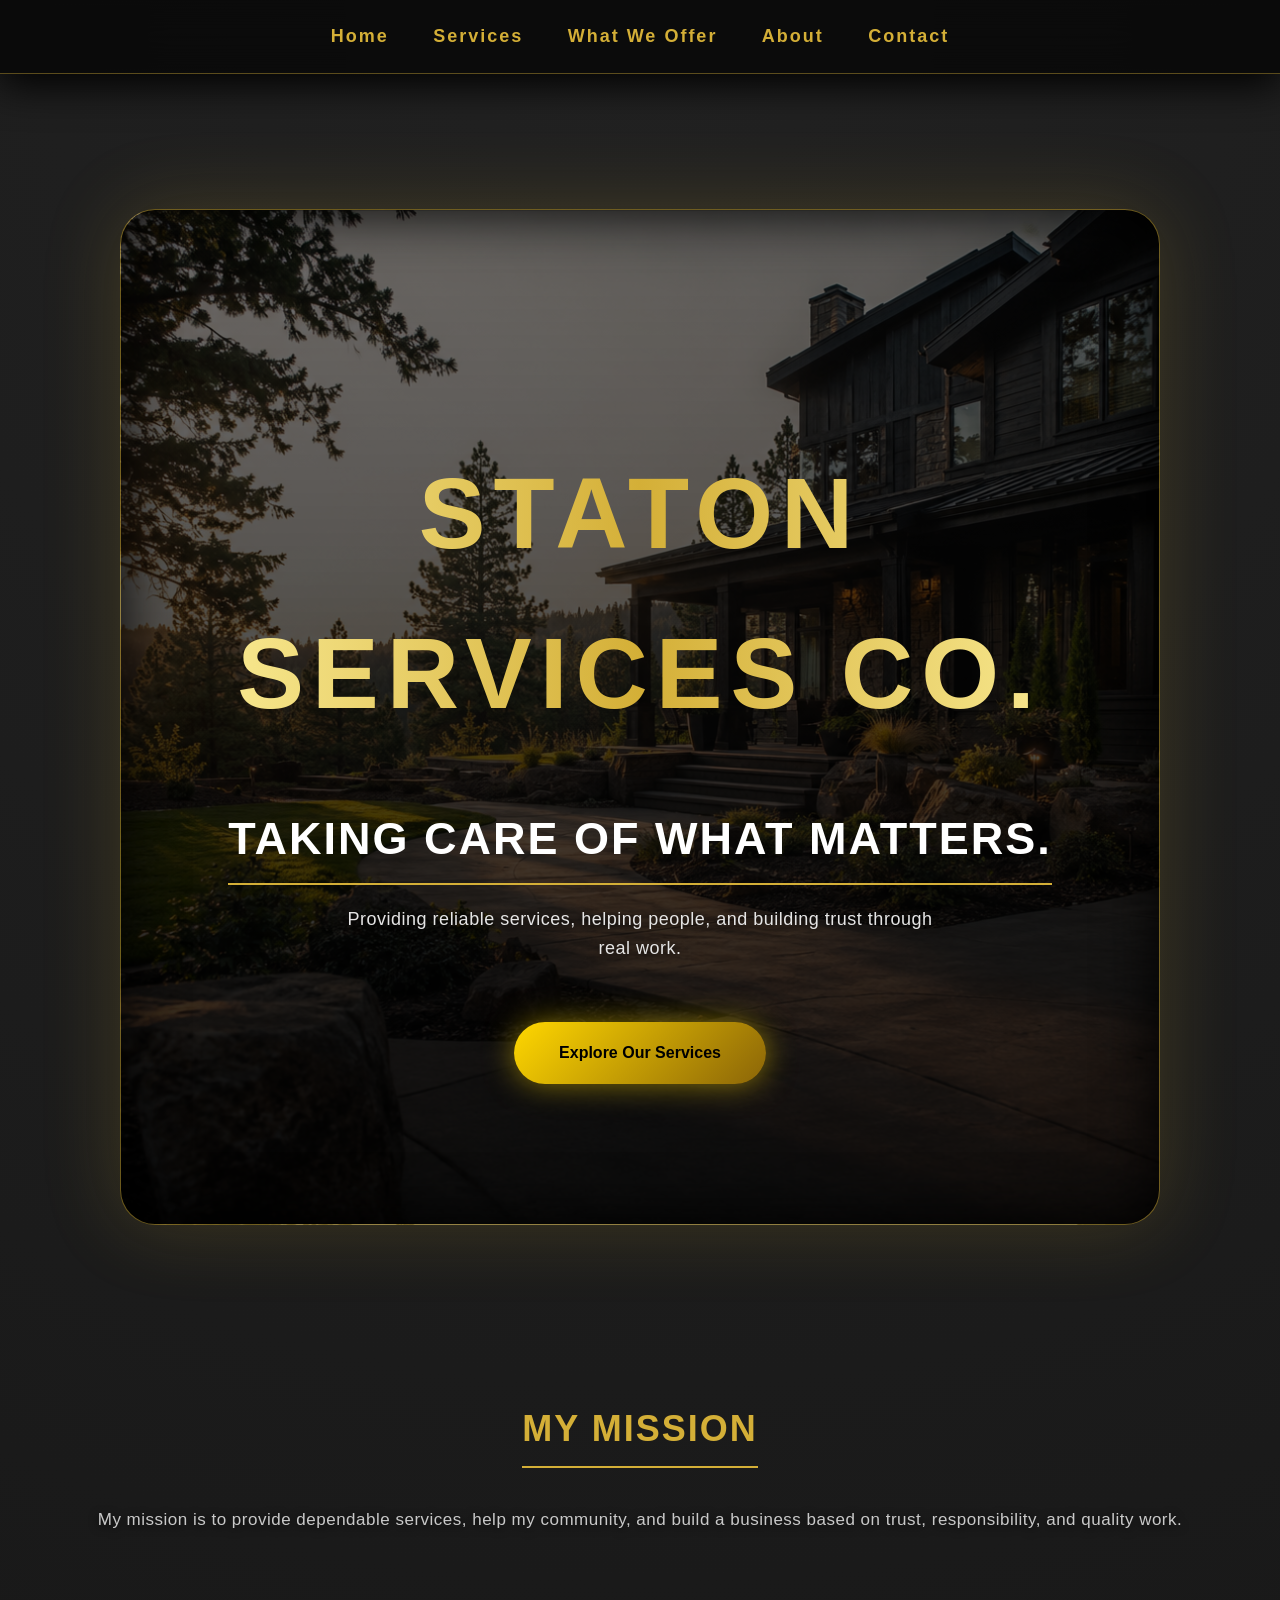
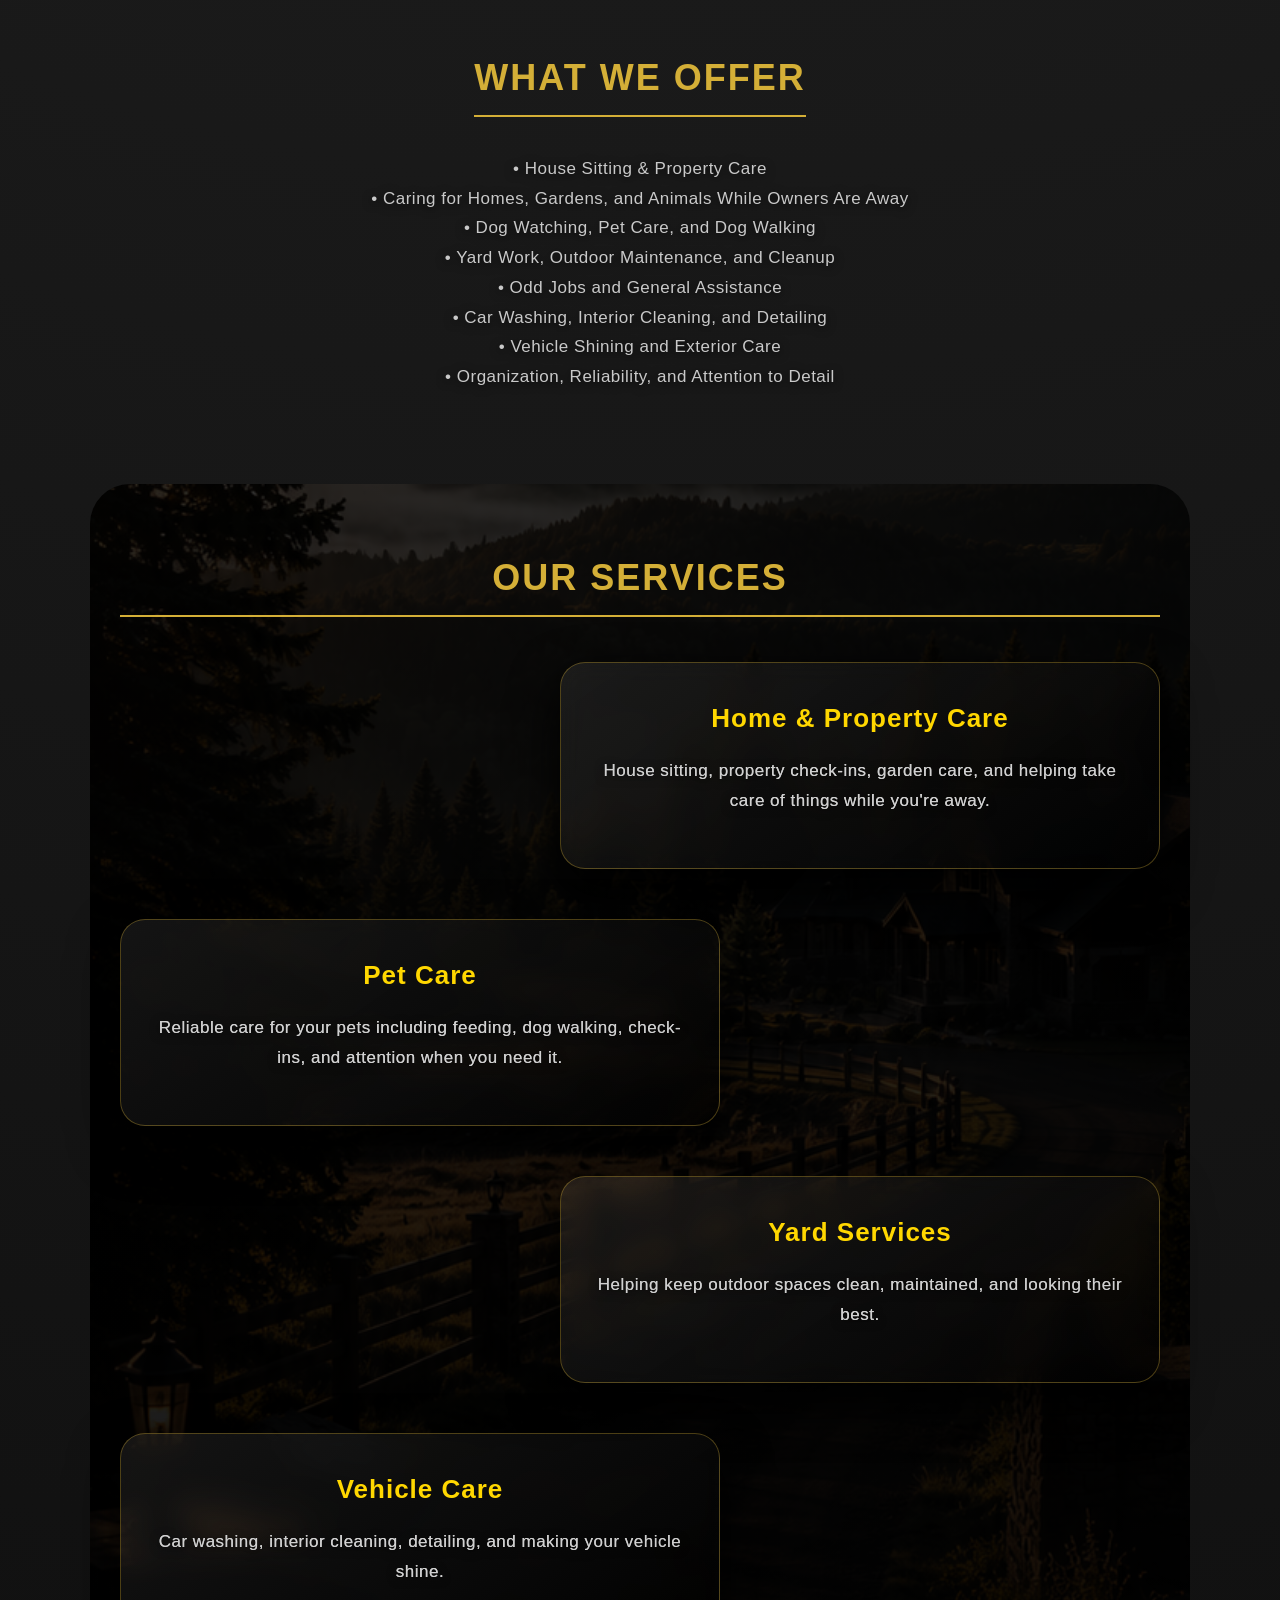
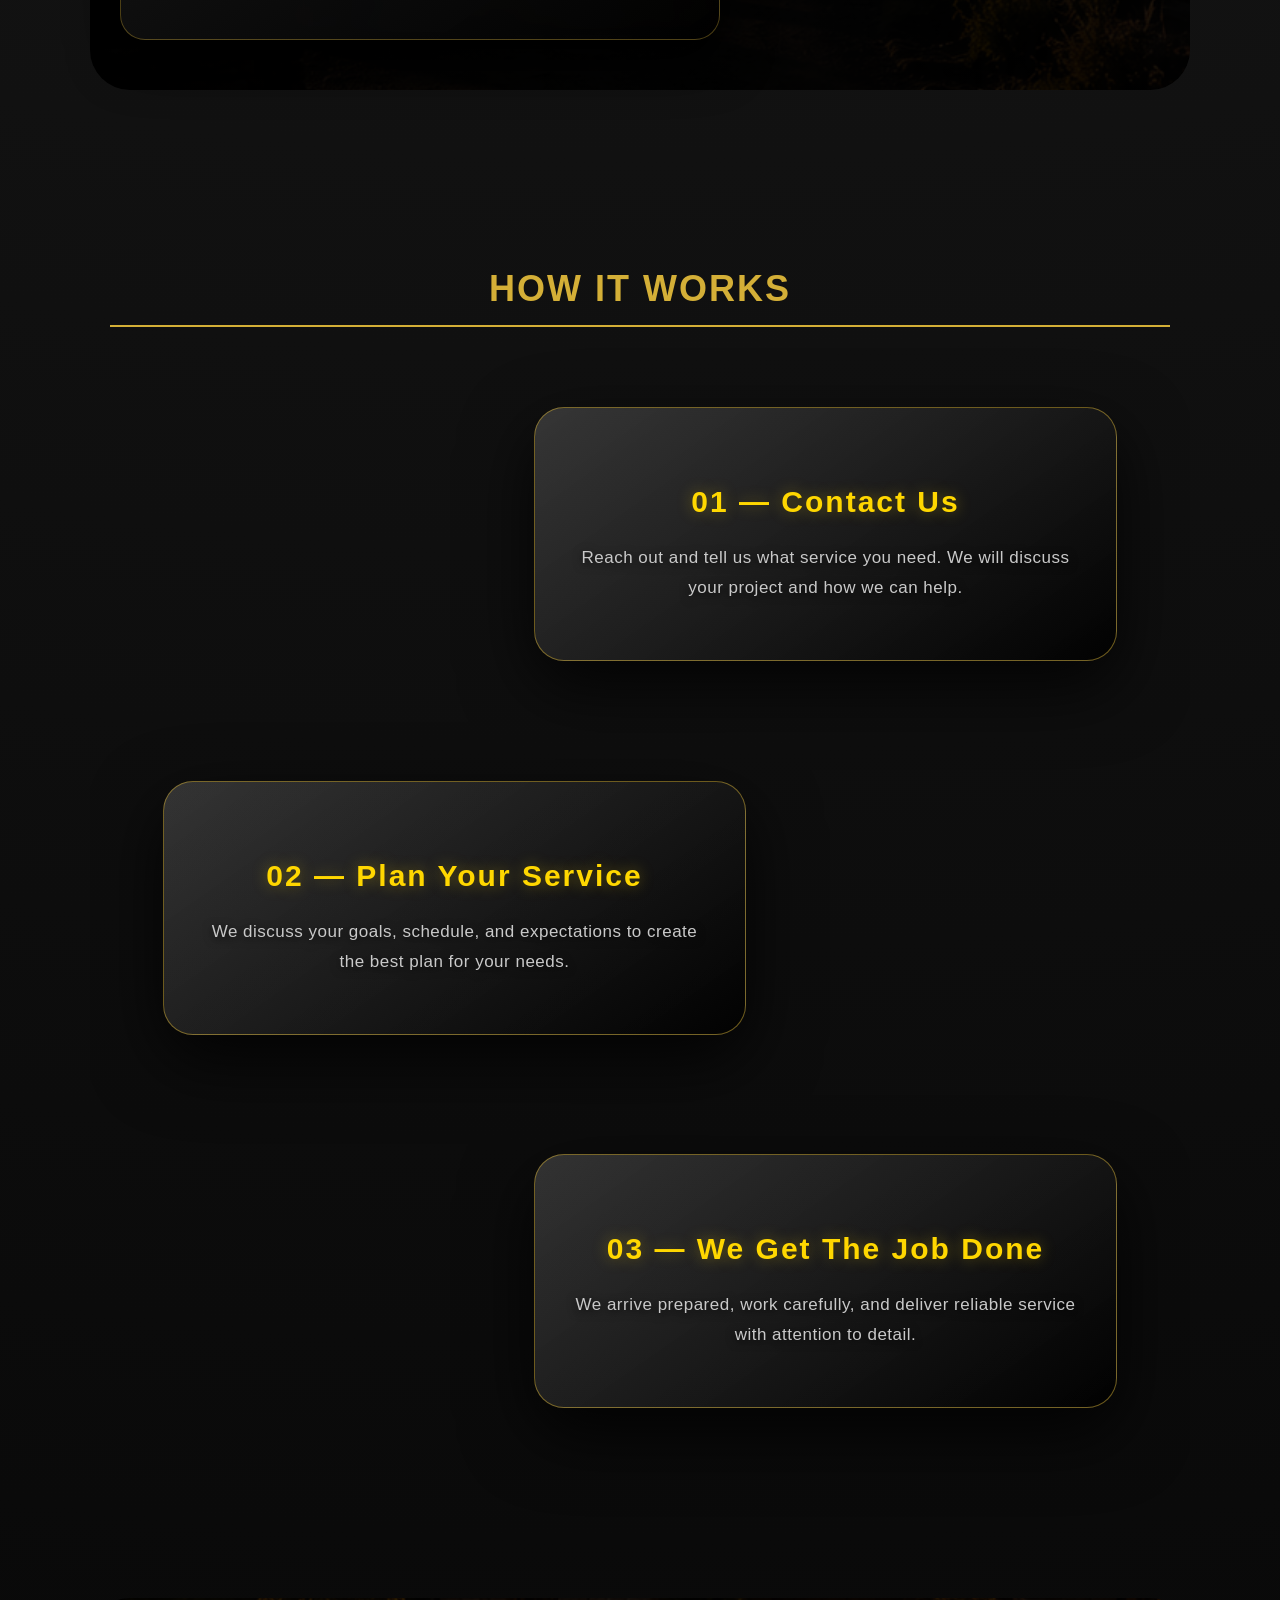
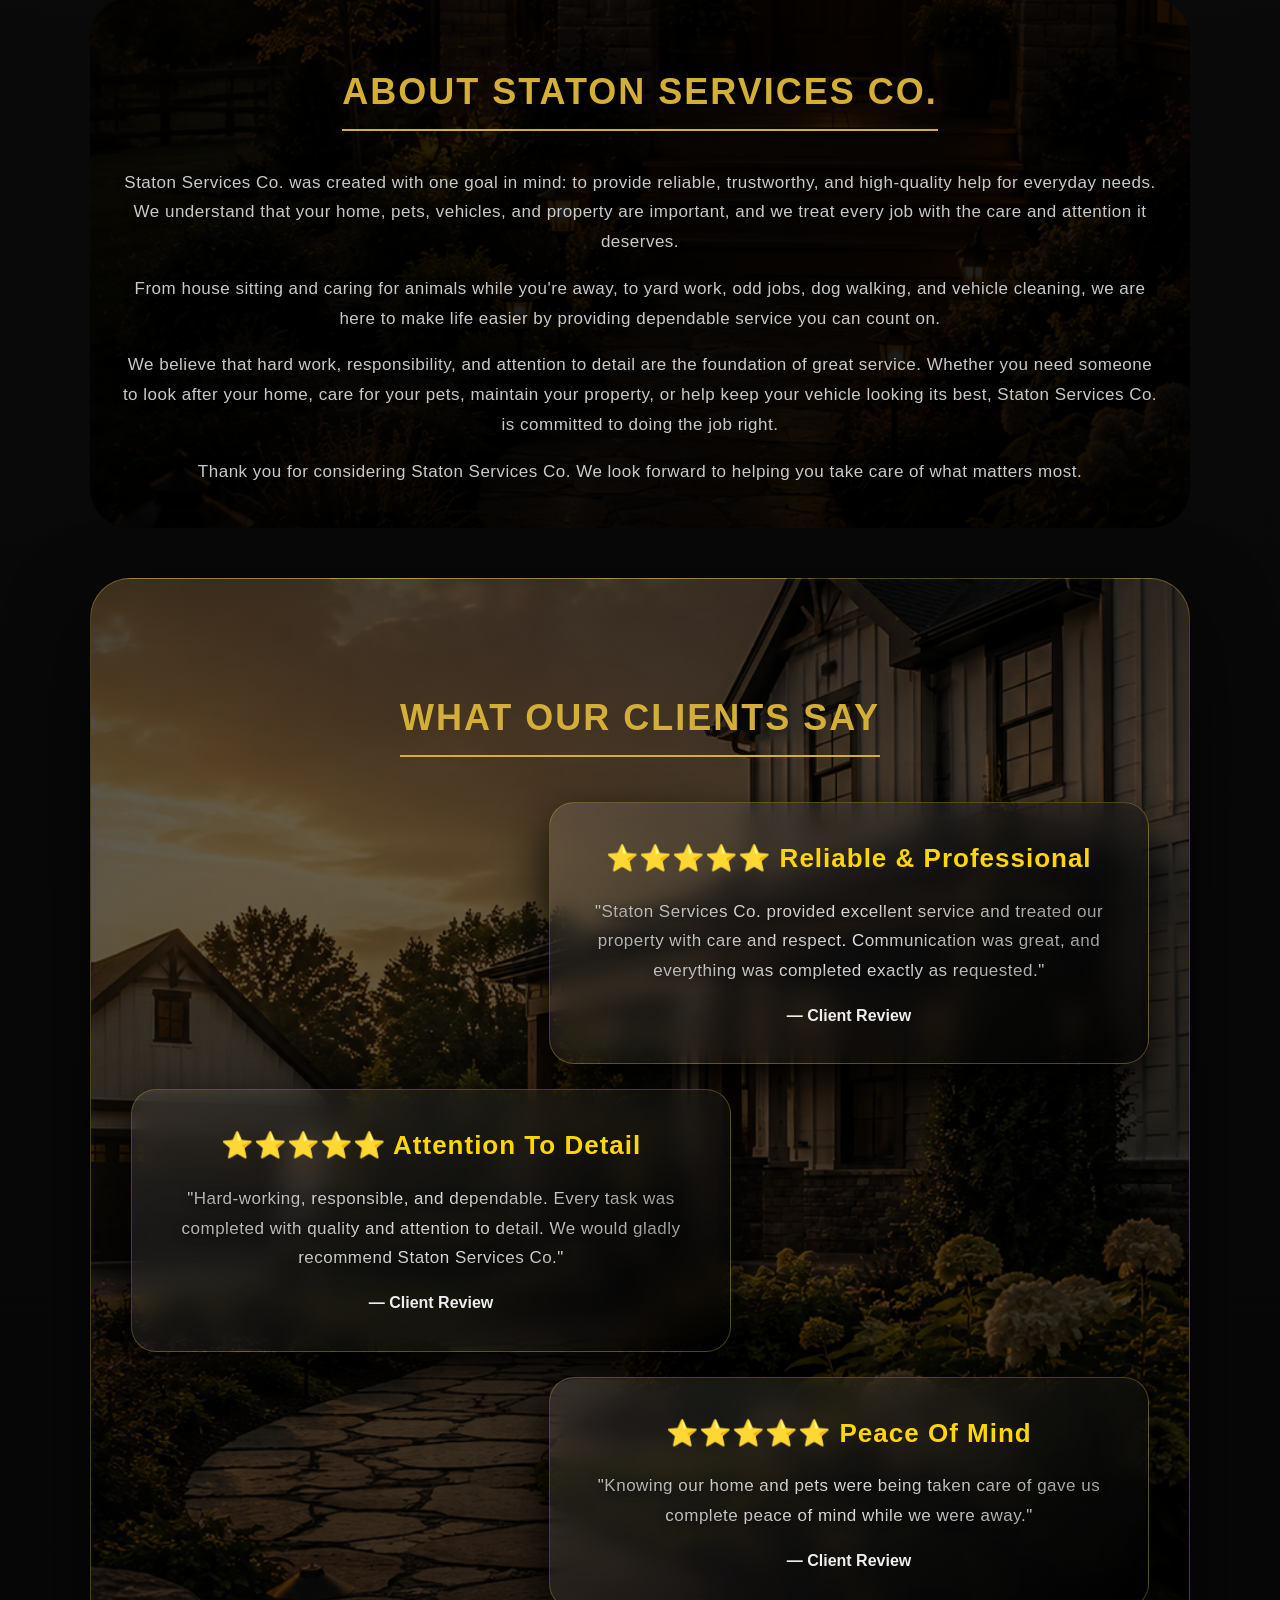
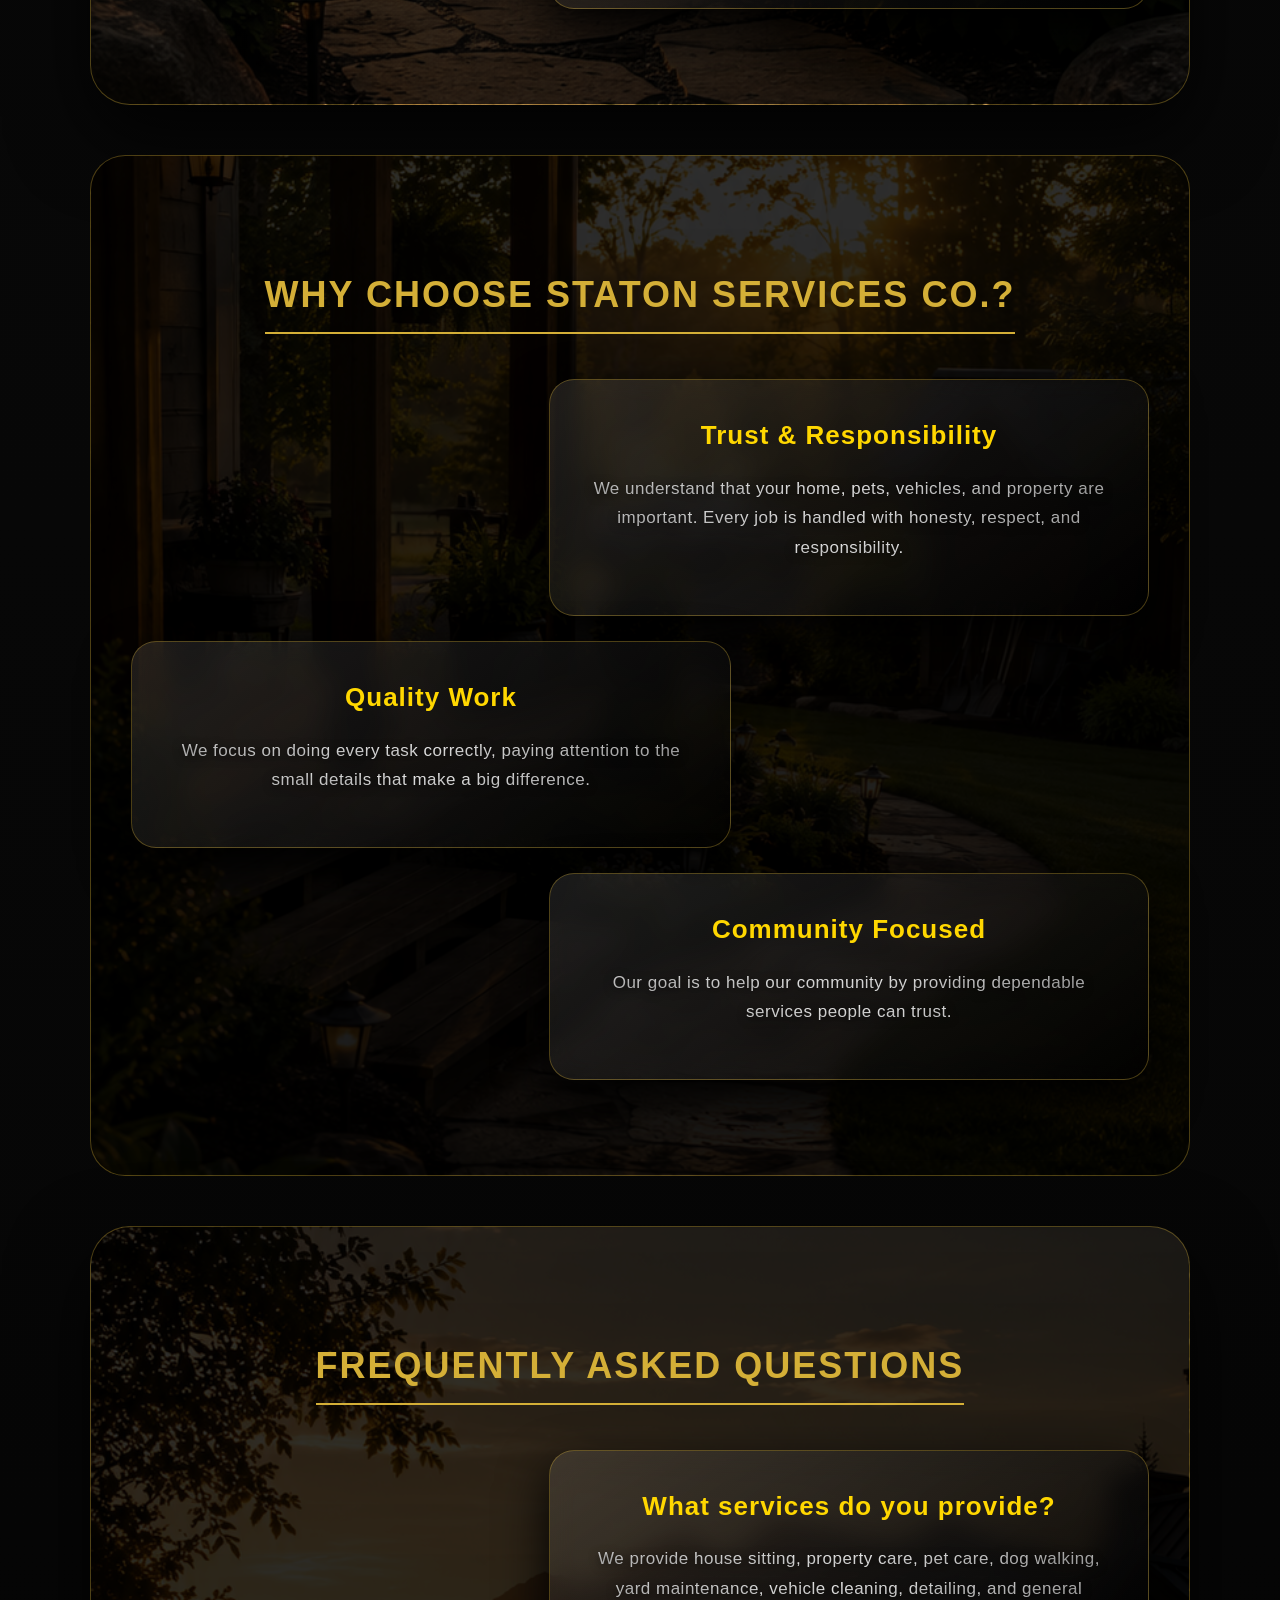
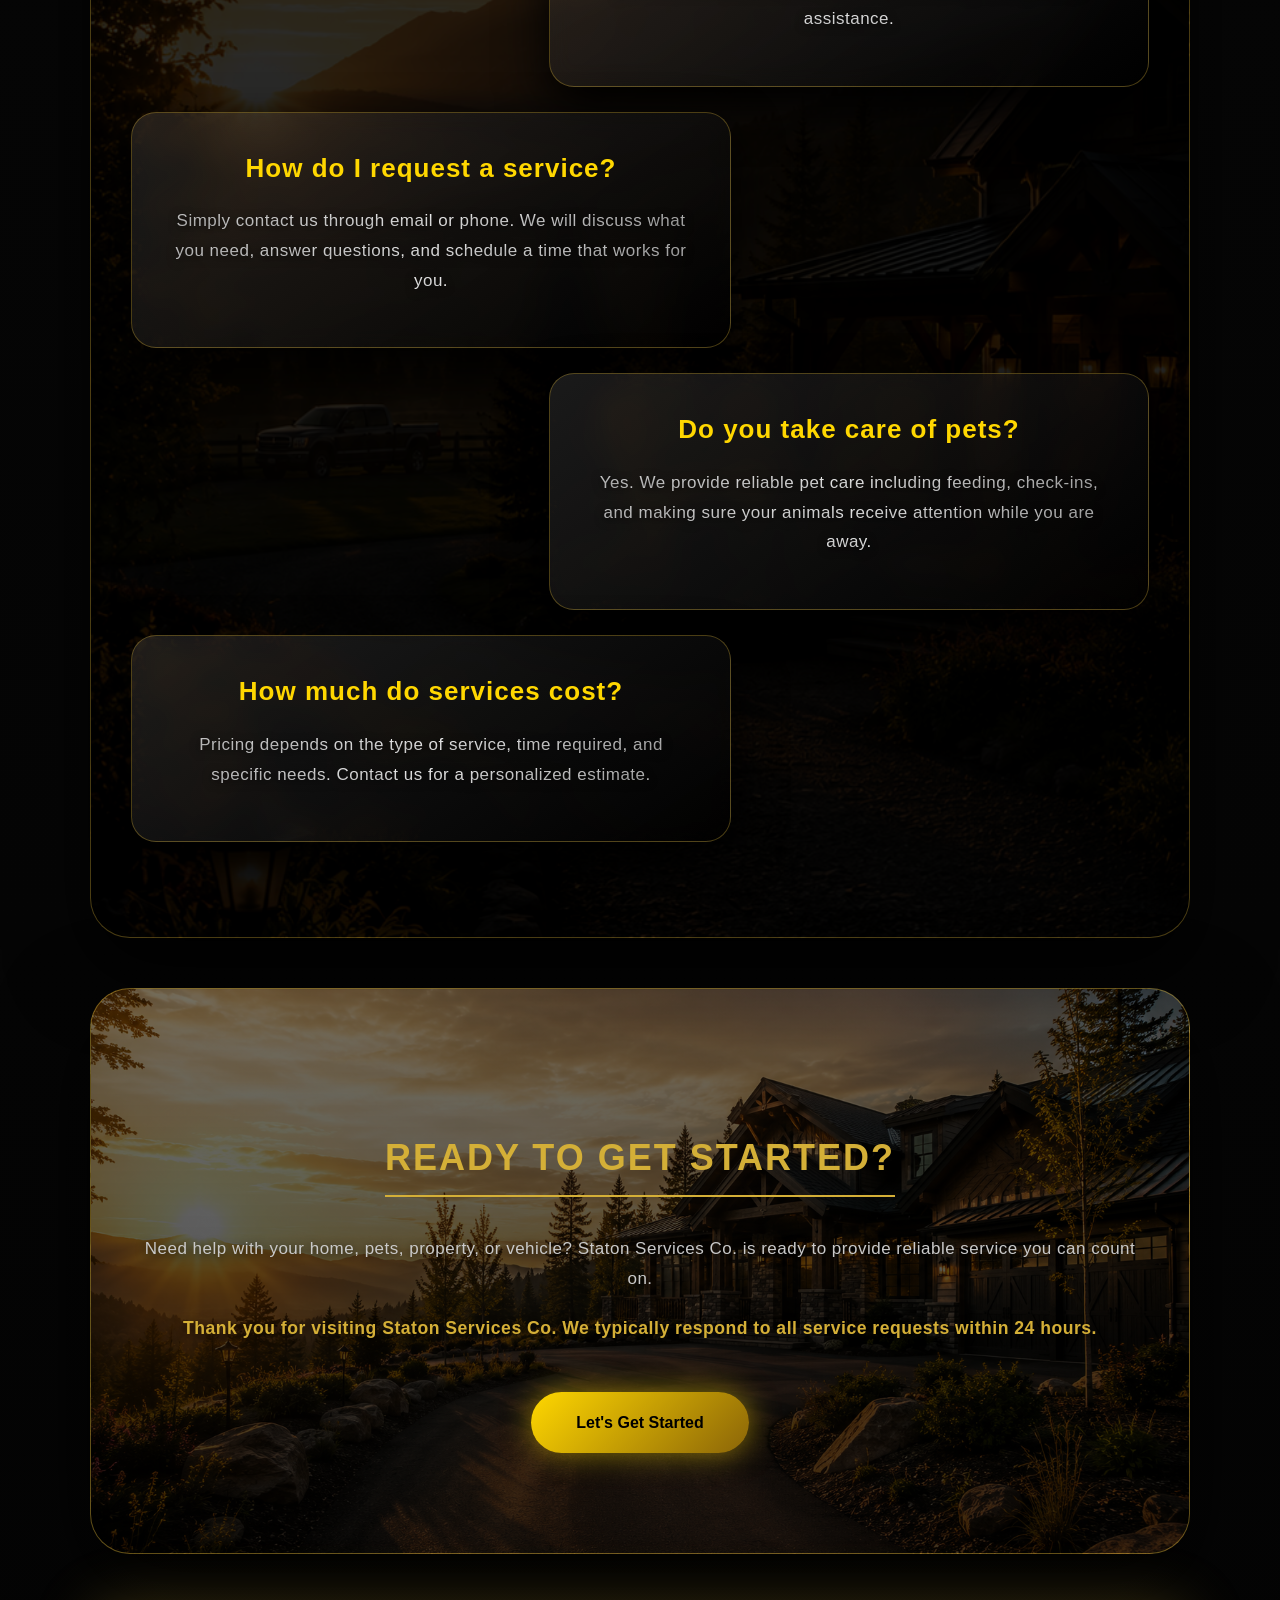
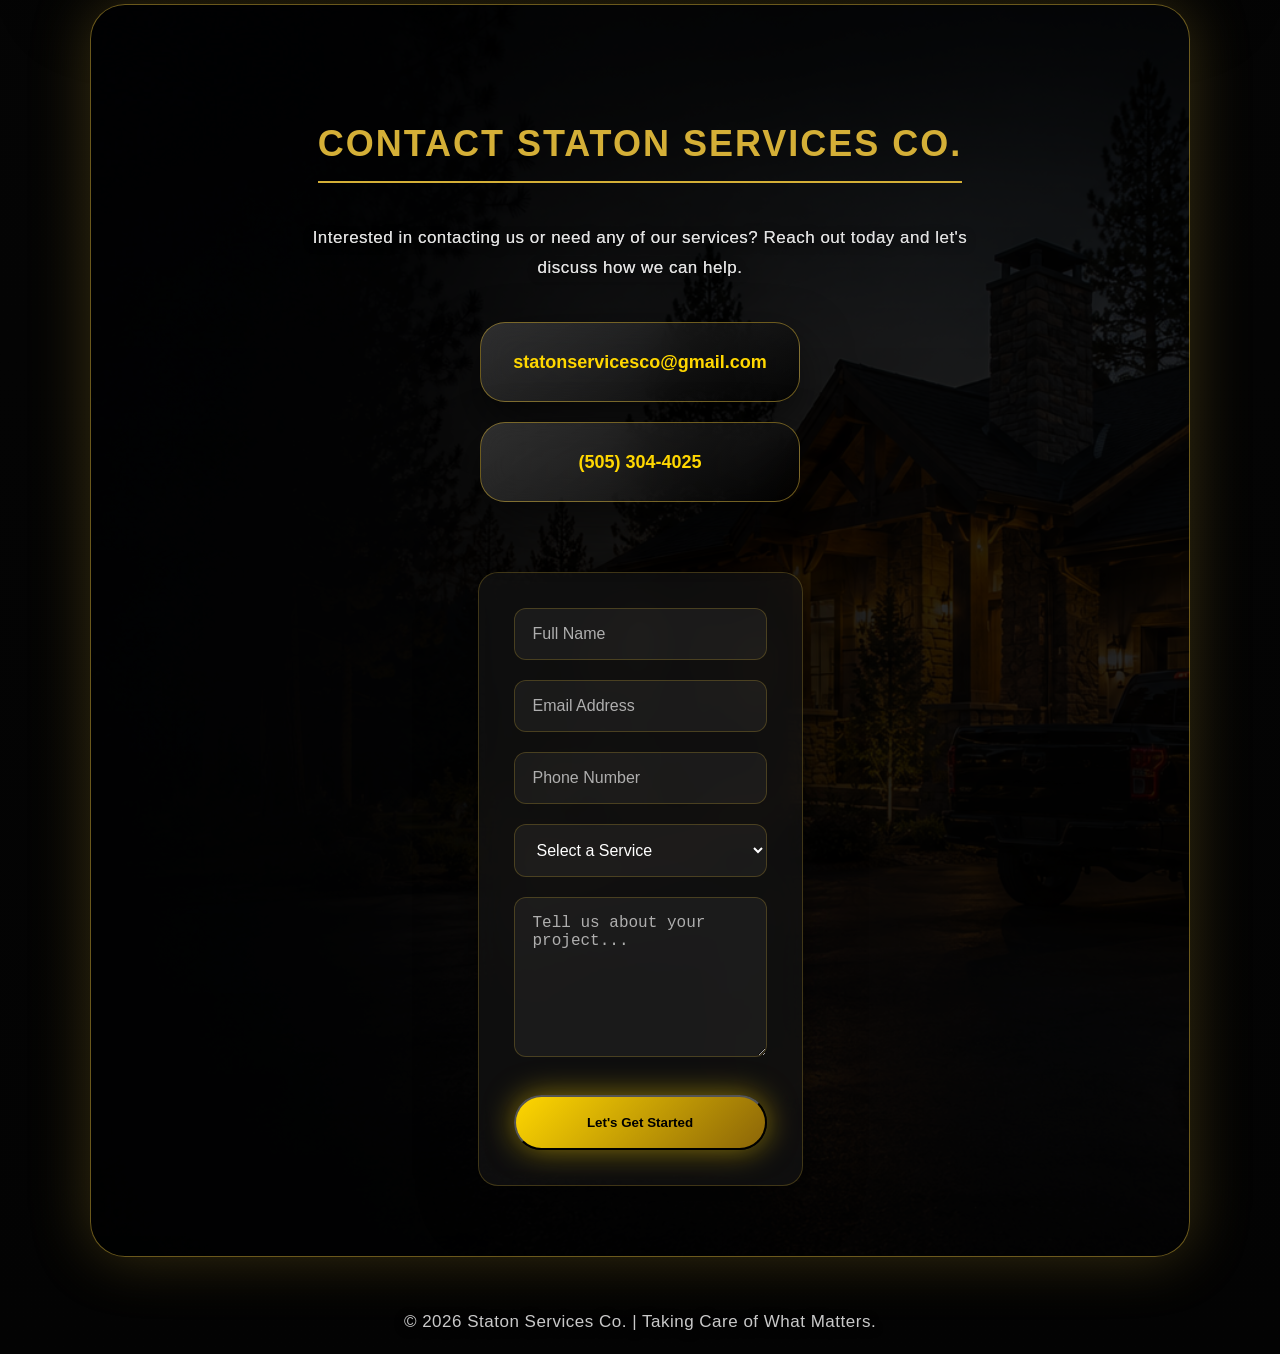
<file: index.html>
<!DOCTYPE html>
<html>

<head>
    <title>Staton Services Co.</title>
    <link rel="stylesheet" href="style.css">
</head>

<body>

<nav>
    <a href="/">Home</a>
    <a href="services.html">Services</a>
    <a href="#offer">What We Offer</a>
    <a href="#about">About</a>
    <a href="#contact">Contact</a>
</nav>


<section id="home">

<div class="hero">

    <h1>Staton Services Co.</h1>

    <h2>Taking Care of What Matters.</h2>

    <p>
        Providing reliable services, helping people, and building trust through real work.
    </p>

  <a href="#services" class="button">
Explore Our Services
</a>

</div>

</section>


<h2>My Mission</h2>

<p>
    My mission is to provide dependable services, help my community, and build a business
    based on trust, responsibility, and quality work.
</p>


<section id="offer">

<h2>What We Offer</h2>

<p>
• House Sitting & Property Care<br>
• Caring for Homes, Gardens, and Animals While Owners Are Away<br>
• Dog Watching, Pet Care, and Dog Walking<br>
• Yard Work, Outdoor Maintenance, and Cleanup<br>
• Odd Jobs and General Assistance<br>
• Car Washing, Interior Cleaning, and Detailing<br>
• Vehicle Shining and Exterior Care<br>
• Organization, Reliability, and Attention to Detail
</p>

</section>


<section id="services">

<h2>Our Services</h2>
<div class="services-container"></div>
<div class="project">

    <h3>Home & Property Care</h3>

    <p>
        House sitting, property check-ins, garden care, and helping take care of
        things while you're away.
    </p>

</div>


<div class="project">

    <h3>Pet Care</h3>

    <p>
        Reliable care for your pets including feeding, dog walking, check-ins,
        and attention when you need it.
    </p>

</div>


<div class="project">

    <h3>Yard Services</h3>

    <p>
        Helping keep outdoor spaces clean, maintained, and looking their best.
    </p>

</div>


<div class="project">

    <h3>Vehicle Care</h3>

    <p>
        Car washing, interior cleaning, detailing, and making your vehicle shine.
    </p>

</div>

</section>
<section id="how-it-works">

<h2>How It Works</h2>

<div class="how-card">
    <h3>01 — Contact Us</h3>
    <p>
        Reach out and tell us what service you need. We will discuss your project and how we can help.
    </p>
</div>


<div class="how-card">
    <h3>02 — Plan Your Service</h3>
    <p>
        We discuss your goals, schedule, and expectations to create the best plan for your needs.
    </p>
</div>


<div class="how-card">
    <h3>03 — We Get The Job Done</h3>
    <p>
        We arrive prepared, work carefully, and deliver reliable service with attention to detail.
    </p>
</div>

</section>


<section id="about">

<h2>About Staton Services Co.</h2>

<p>
    Staton Services Co. was created with one goal in mind: to provide reliable,
    trustworthy, and high-quality help for everyday needs. We understand that your
    home, pets, vehicles, and property are important, and we treat every job with
    the care and attention it deserves.
</p>

<p>
    From house sitting and caring for animals while you're away, to yard work,
    odd jobs, dog walking, and vehicle cleaning, we are here to make life easier
    by providing dependable service you can count on.
</p>

<p>
    We believe that hard work, responsibility, and attention to detail are the
    foundation of great service. Whether you need someone to look after your home,
    care for your pets, maintain your property, or help keep your vehicle looking
    its best, Staton Services Co. is committed to doing the job right.
</p>

<p>
    Thank you for considering Staton Services Co. We look forward to helping you
    take care of what matters most.
</p>

</section>



<!-- ==========================================
     TESTIMONIALS
========================================== -->
<div class="trust-background"></div>
<section id="testimonials">

<h2>What Our Clients Say</h2>

<div class="project">

<h3>⭐⭐⭐⭐⭐ Reliable & Professional</h3>

<p>
"Staton Services Co. provided excellent service and treated our property
with care and respect. Communication was great, and everything was completed
exactly as requested."
</p>

<strong>— Client Review</strong>

</div>


<div class="project">

<h3>⭐⭐⭐⭐⭐ Attention To Detail</h3>

<p>
"Hard-working, responsible, and dependable. Every task was completed with
quality and attention to detail. We would gladly recommend Staton Services Co."
</p>

<strong>— Client Review</strong>

</div>


<div class="project">

<h3>⭐⭐⭐⭐⭐ Peace Of Mind</h3>

<p>
"Knowing our home and pets were being taken care of gave us complete peace
of mind while we were away."
</p>

<strong>— Client Review</strong>

</div>

</section>



<!-- ==========================================
     WHY CHOOSE US
========================================== -->

<section id="why-us">

<h2>Why Choose Staton Services Co.?</h2>


<div class="project">

<h3>Trust & Responsibility</h3>

<p>
We understand that your home, pets, vehicles, and property are important.
Every job is handled with honesty, respect, and responsibility.
</p>

</div>


<div class="project">

<h3>Quality Work</h3>

<p>
We focus on doing every task correctly, paying attention to the small details
that make a big difference.
</p>

</div>


<div class="project">

<h3>Community Focused</h3>

<p>
Our goal is to help our community by providing dependable services people
can trust.
</p>

</div>

</section>



<!-- ==========================================
     FAQ
========================================== -->

<section id="faq">

<h2>Frequently Asked Questions</h2>


<div class="project">

<h3>What services do you provide?</h3>

<p>
We provide house sitting, property care, pet care, dog walking,
yard maintenance, vehicle cleaning, detailing, and general assistance.
</p>

</div>


<div class="project">

<h3>How do I request a service?</h3>

<p>
Simply contact us through email or phone. We will discuss what you need,
answer questions, and schedule a time that works for you.
</p>

</div>


<div class="project">

<h3>Do you take care of pets?</h3>

<p>
Yes. We provide reliable pet care including feeding, check-ins,
and making sure your animals receive attention while you are away.
</p>

</div>


<div class="project">

<h3>How much do services cost?</h3>

<p>
Pricing depends on the type of service, time required, and specific needs.
Contact us for a personalized estimate.
</p>

</div>


</div>

</section>

</div>

<!-- ==========================================
     FINAL CALL TO ACTION
========================================== -->

<section id="cta">

<h2>Ready To Get Started?</h2>

<p>
Need help with your home, pets, property, or vehicle?
Staton Services Co. is ready to provide reliable service you can count on.
</p>

<p style="margin-top:20px; color:#D4AF37; font-weight:bold; font-size:1.1rem;">
Thank you for visiting Staton Services Co. We typically respond to all service requests within 24 hours.
</p>

<a href="#contact" class="button">
Let's Get Started
</a>

</section>
<section id="contact">
<h2>Contact Staton Services Co.</h2>

<p>
    Interested in contacting us or need any of our services?
    Reach out today and let's discuss how we can help.
</p>


<div class="contact-buttons">

<a href="mailto:statonservicesco@gmail.com">
     statonservicesco@gmail.com
</a>

<a href="tel:5053044025">
     (505) 304-4025
</a>

</div>

<form
    id="service-form"
    class="contact-form"
    action="https://script.google.com/macros/s/AKfycby9o6PzbQx-fCX7lKUxStI-4LYsPRCHlfxPaFNuYQjH4zw66NE-CERhSt_Wg_GMk6_H/exec"
    method="POST">

    <div class="form-group">
        <input type="text" name="name" placeholder="Full Name" required>
    </div>

    <div class="form-group">
        <input type="email" name="email" placeholder="Email Address" required>
    </div>

    <div class="form-group">
        <input type="tel" name="phone" placeholder="Phone Number" required>
    </div>

    <div class="form-group">
        <select name="service" required>
            <option value="">Select a Service</option>
            <option>House Sitting</option>
            <option>Pet Care</option>
            <option>Dog Walking</option>
            <option>Yard Work</option>
            <option>Vehicle Detailing</option>
            <option>Property Care</option>
            <option>Other</option>
        </select>
    </div>

    <div class="form-group">
        <textarea name="message" rows="5" placeholder="Tell us about your project..." required></textarea>
    </div>

    <button type="submit" class="button">
        Let's Get Started
    </button>

</form>

</section>

<footer>

<p>
© 2026 Staton Services Co. | Taking Care of What Matters.
</p>

</footer>
<script src="script.js"></script>
<script>
document.getElementById("service-form").addEventListener("submit", function(event) {
    event.preventDefault();

    const form = this;
    const button = form.querySelector("button[type='submit']");

    button.disabled = true;
    button.textContent = "Sending...";

    fetch(form.action, {
        method: "POST",
        body: new FormData(form),
        mode: "no-cors"
    })
    .then(function() {
        form.reset();

        button.disabled = false;
        button.textContent = "Let's Get Started";

        alert("Thank you! Your request has been received.");
    })
    .catch(function(error) {
        console.error(error);

        button.disabled = false;
        button.textContent = "Let's Get Started";

        alert("Something went wrong. Please call us at (505) 304-4025.");
    });
});
</script></body>

</html>
</file>
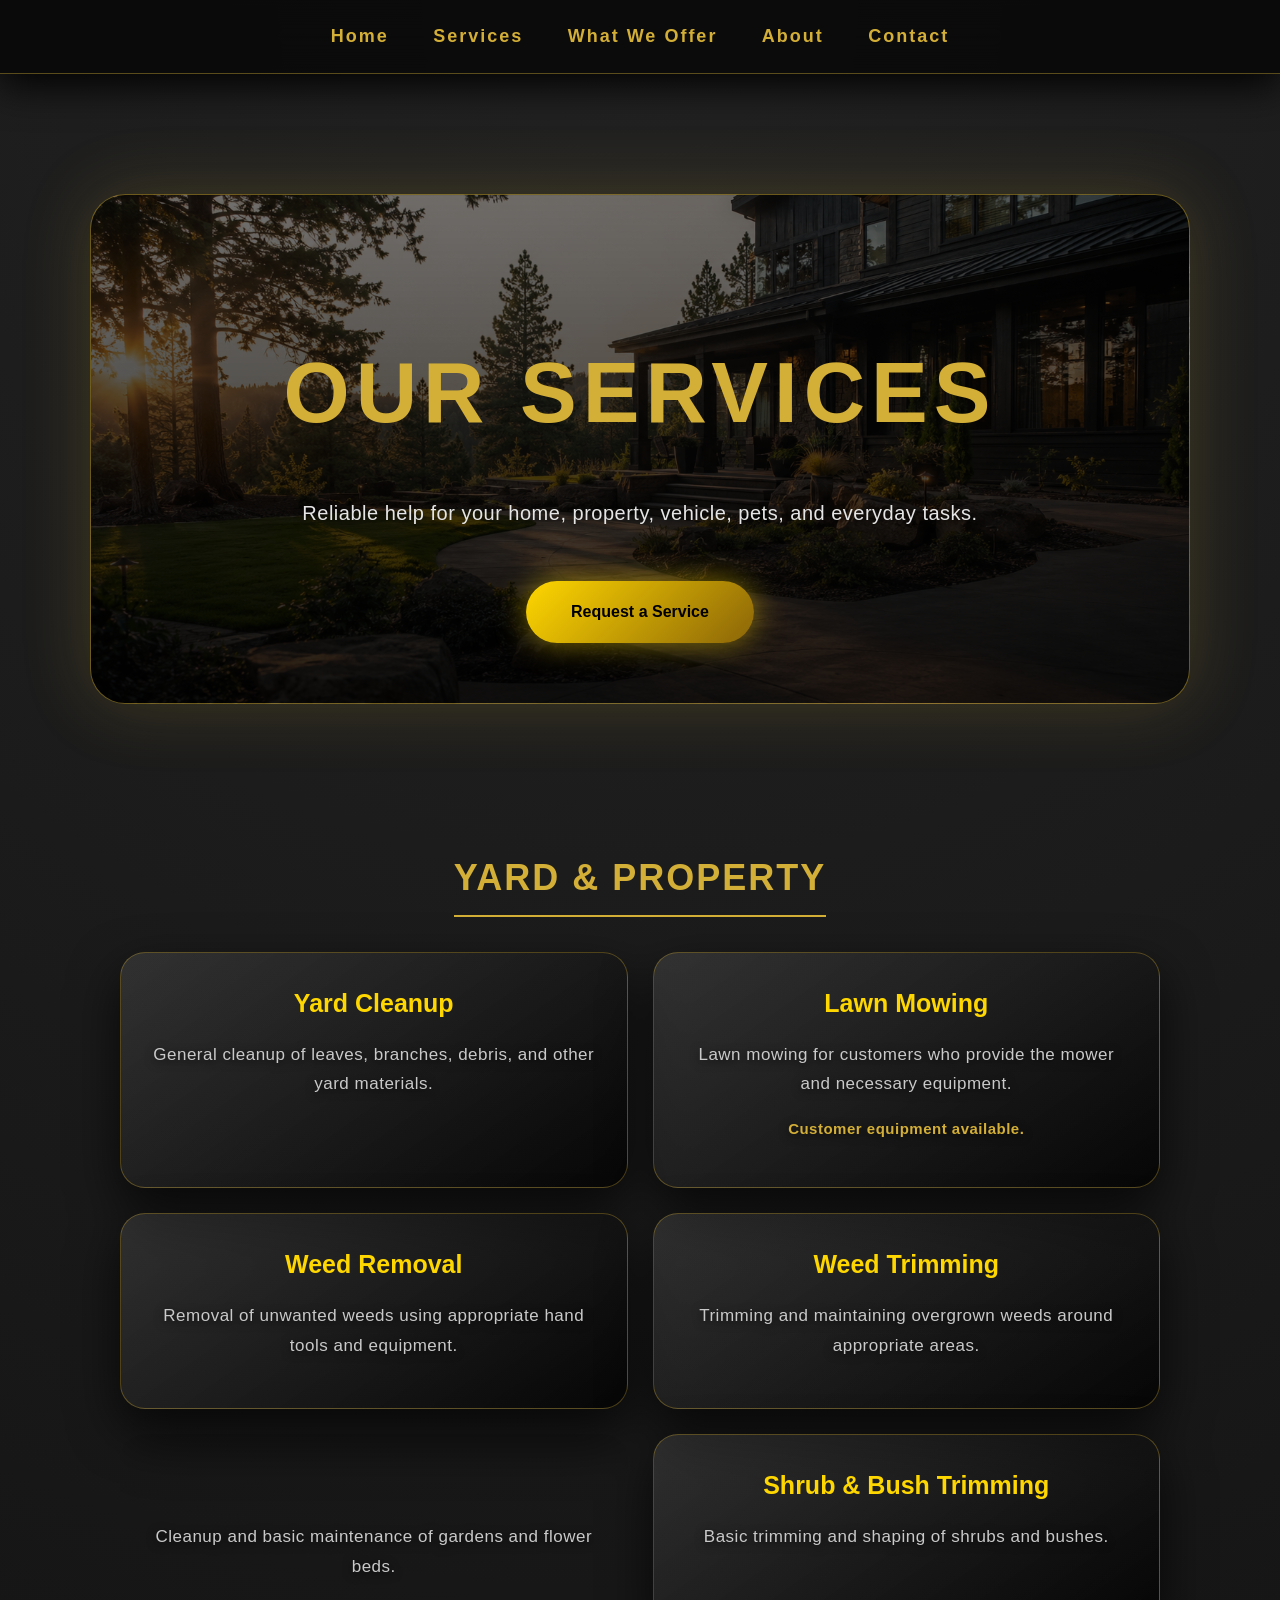
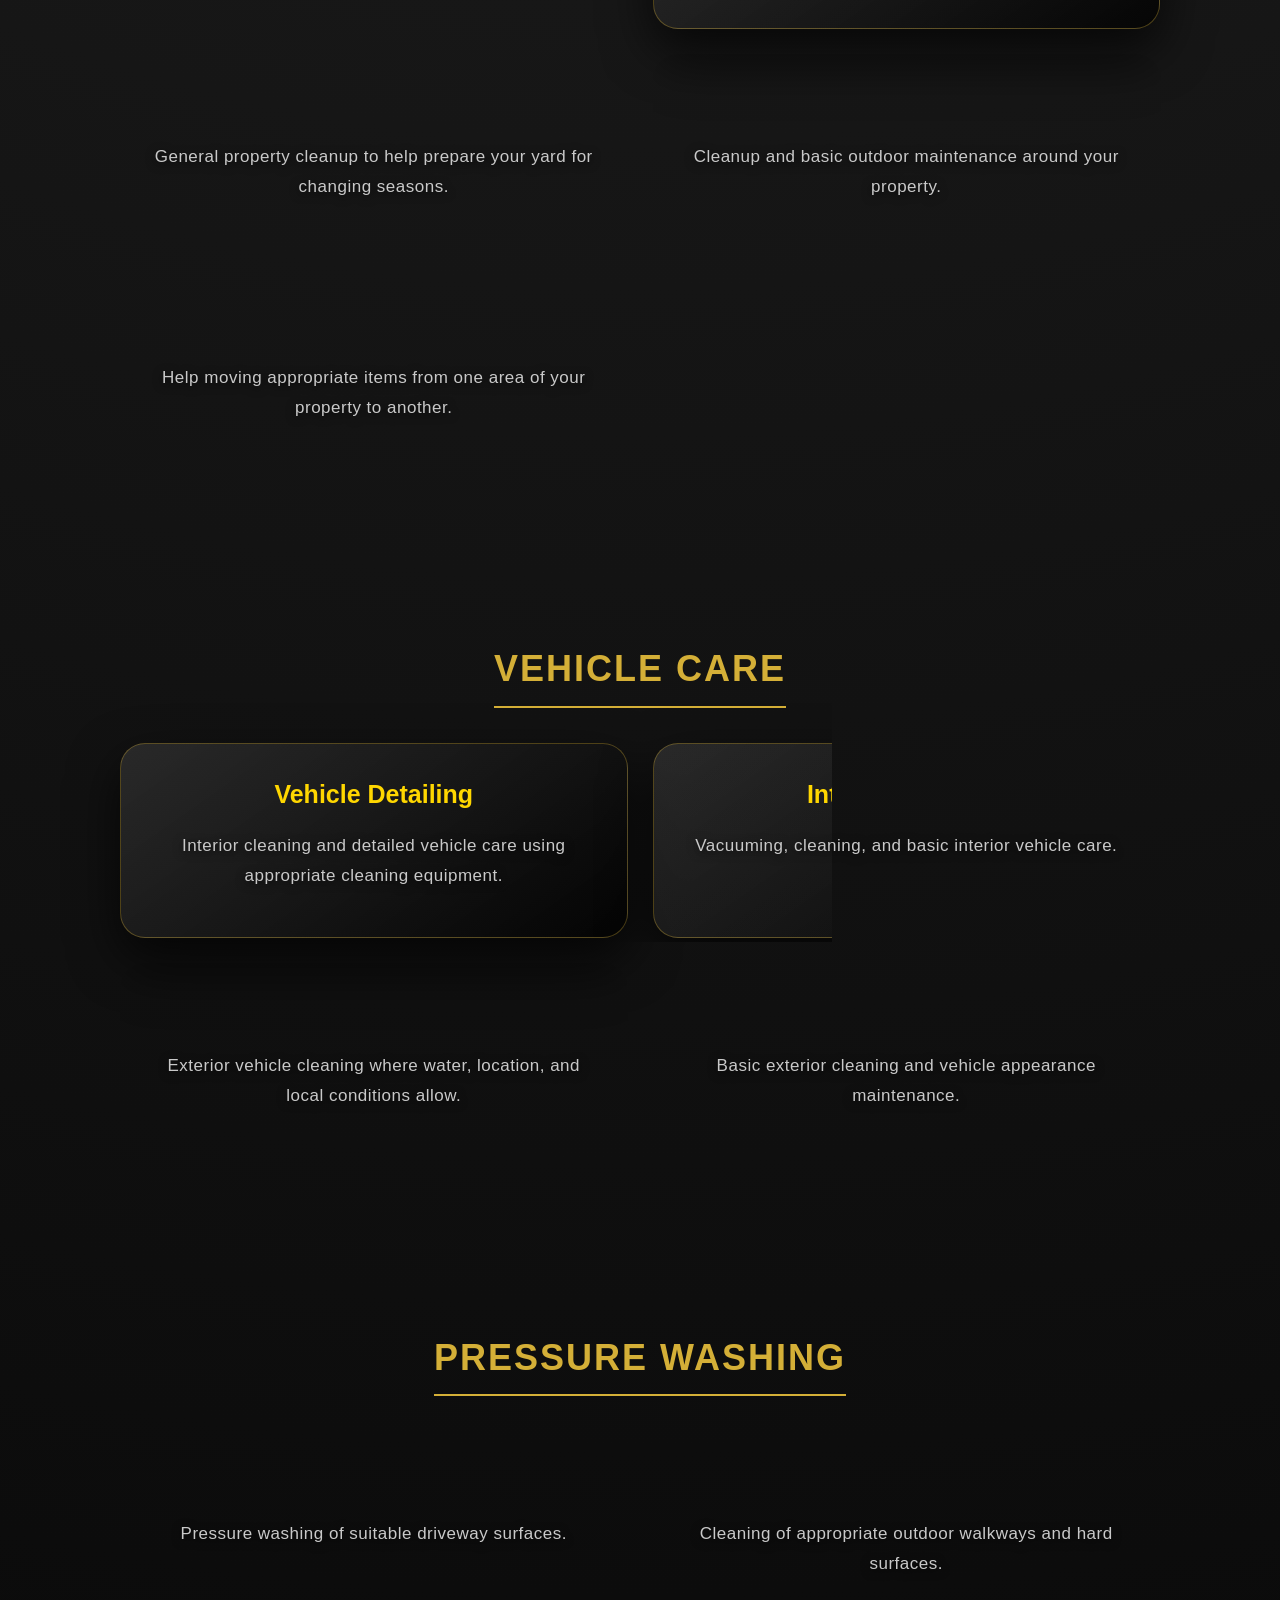
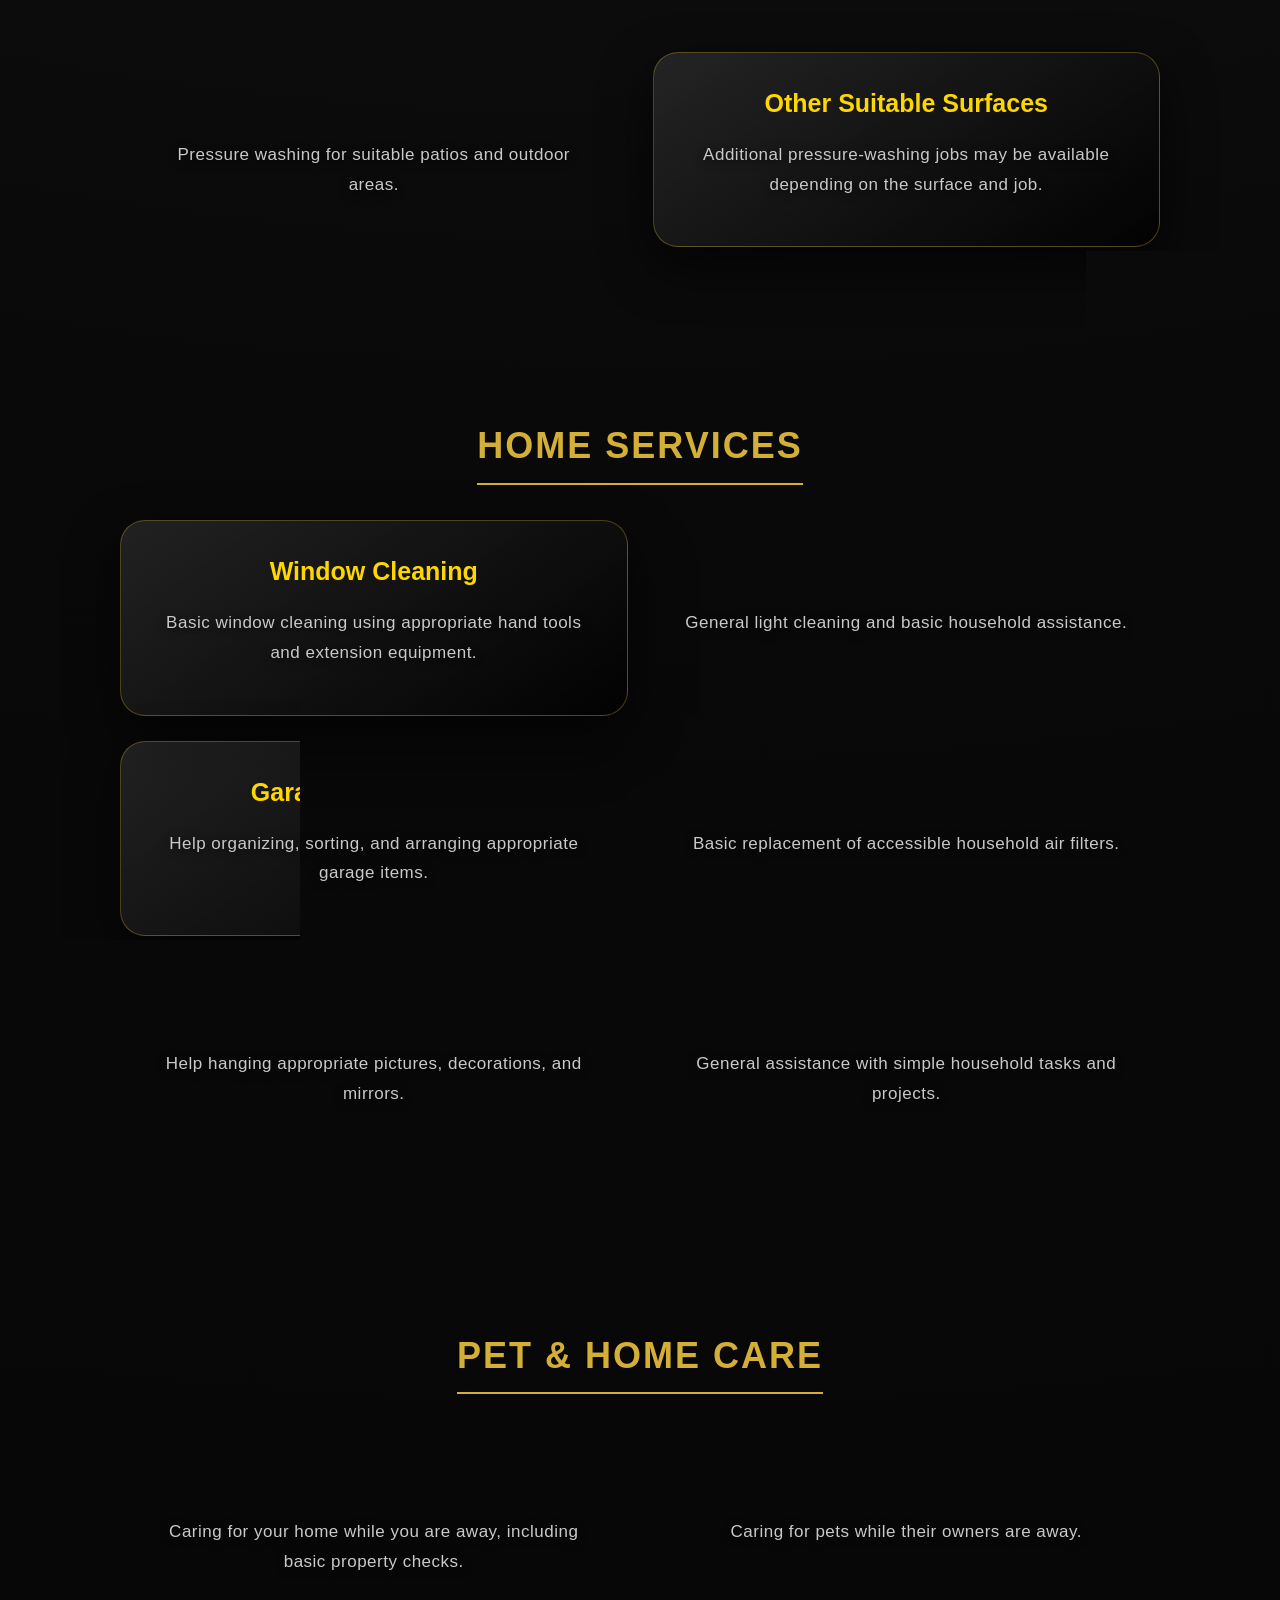
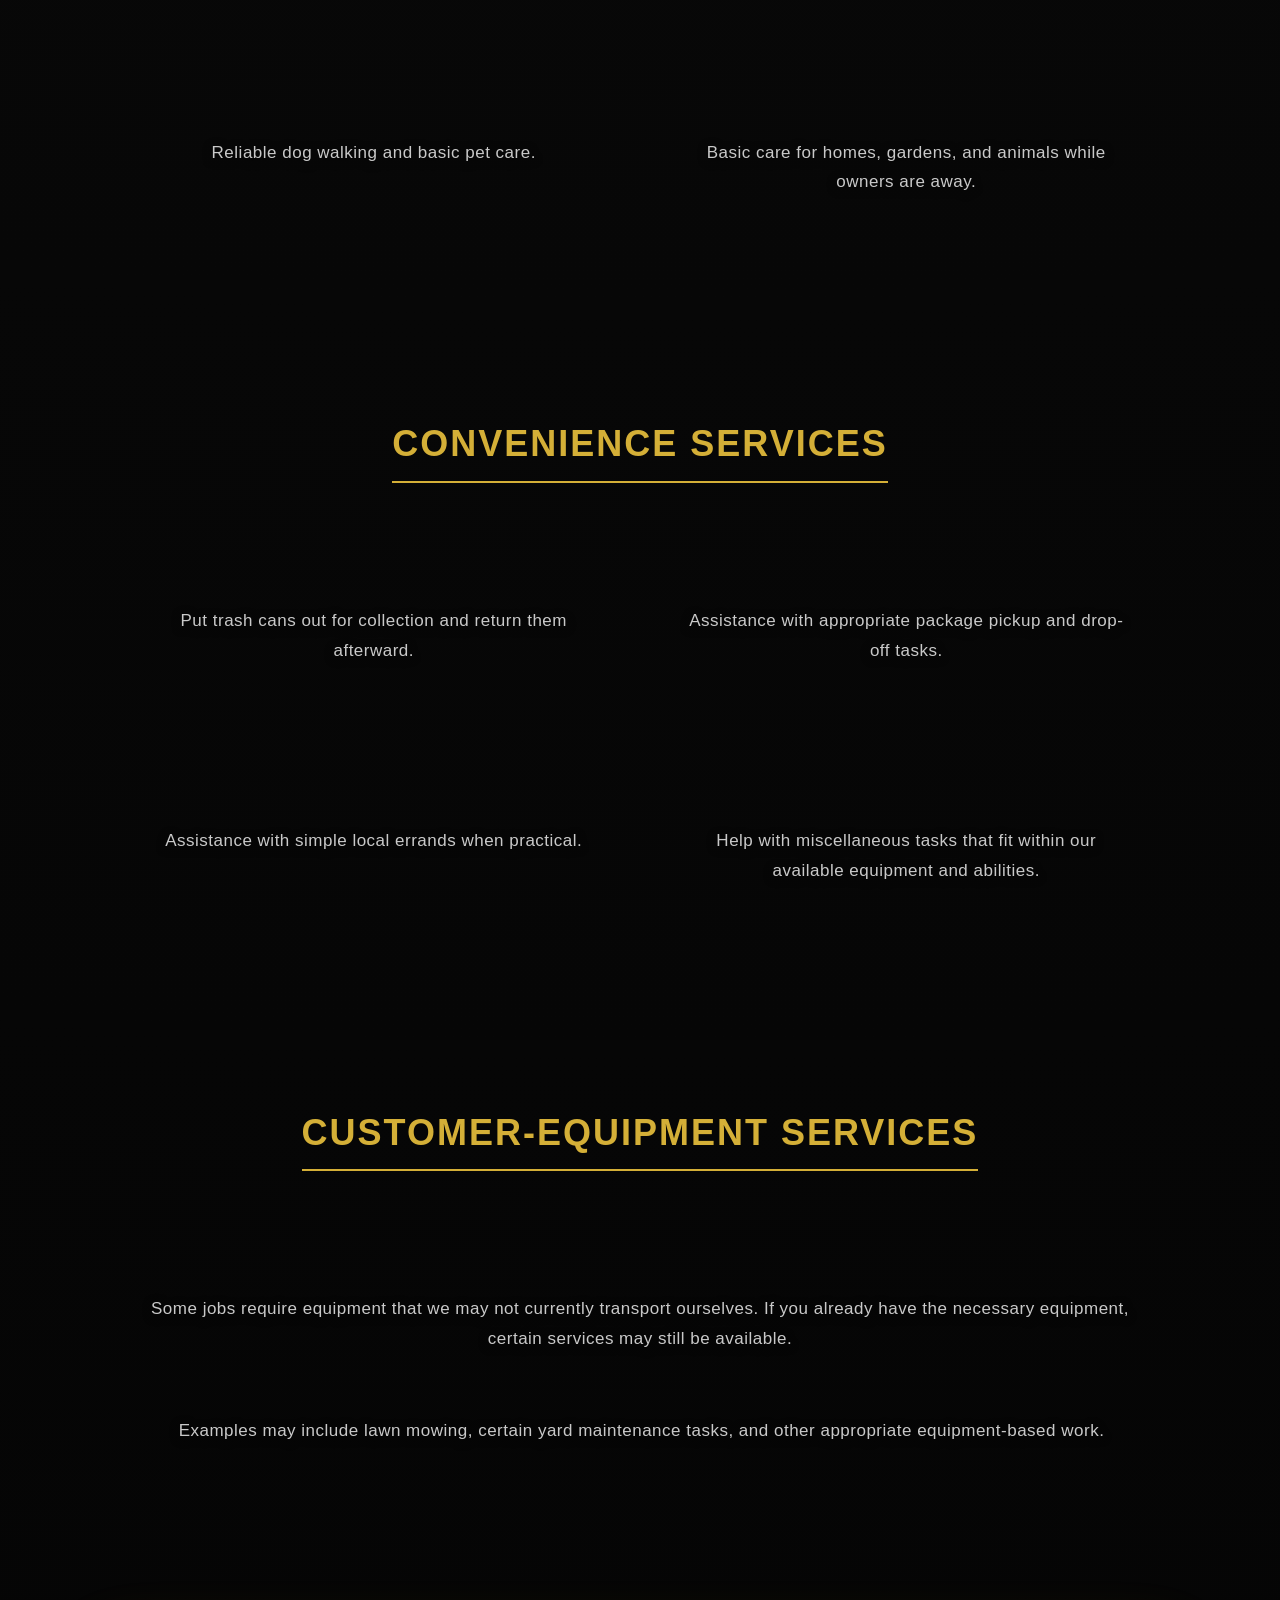
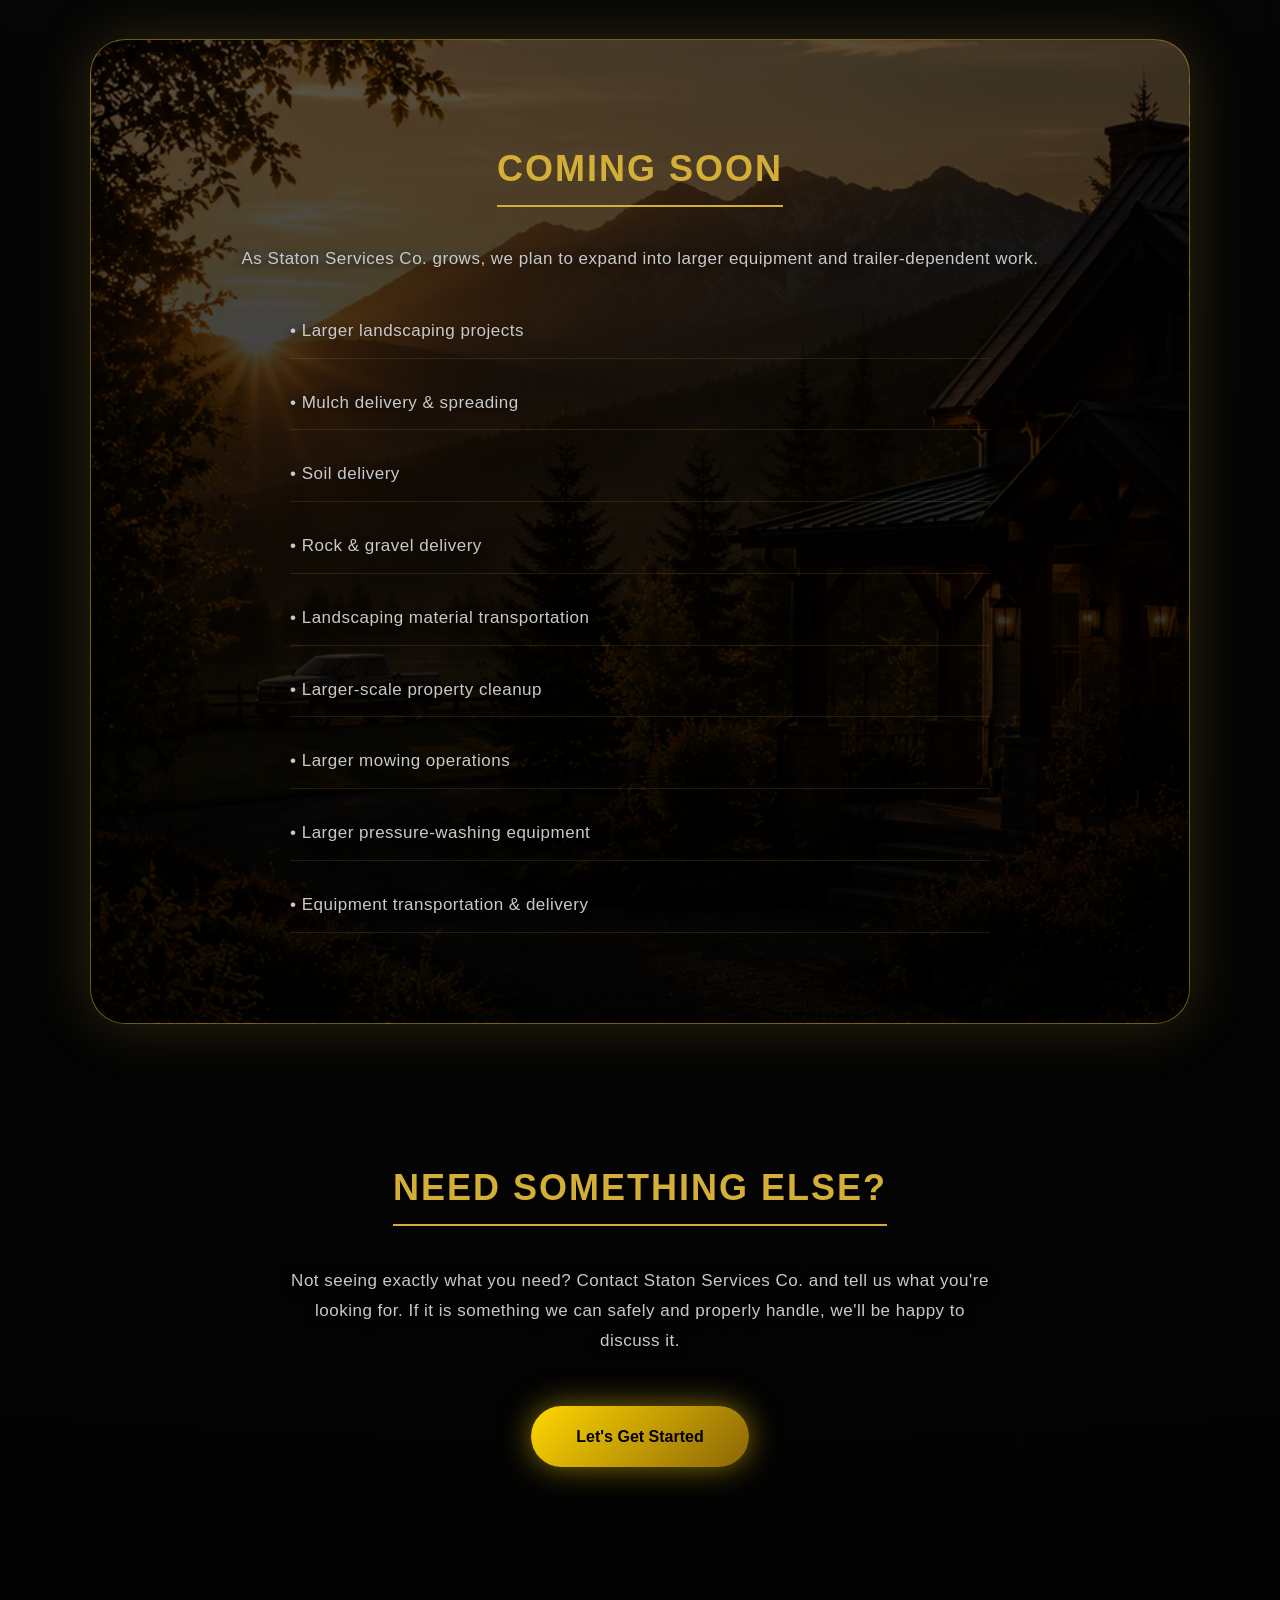
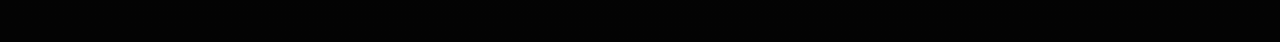
<file: services.html>
<!DOCTYPE html>
<html lang="en">

<head>
    <meta charset="UTF-8">
    <meta name="viewport" content="width=device-width, initial-scale=1.0">

    <title>Services | Staton Services Co.</title>

    <link rel="stylesheet" href="style.css">

    <style>
        /* ==========================================
           STATON SERVICES CO. — SERVICES PAGE
           ========================================== */

        .services-page {
            max-width: 1200px;
            margin: 0 auto;
            padding: 40px 25px 100px;
        }

        .services-hero {
            min-height: 400px;
            display: flex;
            flex-direction: column;
            justify-content: center;
            align-items: center;
            text-align: center;

            background:
                linear-gradient(
                    rgba(0,0,0,.55),
                    rgba(0,0,0,.85)
                ),
                url("hero.png");

            background-size: cover;
            background-position: center;

            border-radius: 35px;
            border: 1px solid rgba(212,175,55,.5);

            box-shadow:
                0 0 70px rgba(212,175,55,.2);

            margin: 40px auto 80px;
            padding: 60px 25px;
        }

        .services-hero h1 {
            font-size: clamp(45px, 7vw, 85px);
            color: #D4AF37;
            letter-spacing: 6px;
            text-transform: uppercase;
            margin-bottom: 15px;
        }

        .services-hero p {
            max-width: 700px;
            font-size: 20px;
            color: #e5e5e5;
        }

        .service-category {
            margin: 80px auto;
        }

        .service-category h2 {
            text-align: center;
            margin-bottom: 35px;
        }

        .service-grid {
            display: grid;
            grid-template-columns: repeat(2, 1fr);
            gap: 25px;
        }

        .service-card {
            position: relative;
            overflow: hidden;

            background:
                linear-gradient(
                    145deg,
                    rgba(255,255,255,.10),
                    rgba(0,0,0,.75)
                );

            backdrop-filter: blur(15px);

            border: 1px solid rgba(212,175,55,.35);
            border-radius: 25px;

            padding: 30px;

            box-shadow:
                0 20px 50px rgba(0,0,0,.7);

            transition: .4s;
        }

        .service-card:hover {
            transform: translateY(-10px);
            border-color: #FFD700;

            box-shadow:
                0 0 40px rgba(255,215,0,.4);
        }

        .service-card::after {
            content: "";

            position: absolute;
            top: 0;
            left: -120%;

            width: 70%;
            height: 100%;

            background:
                linear-gradient(
                    120deg,
                    transparent,
                    rgba(255,215,0,.25),
                    transparent
                );

            transform: skewX(-25deg);
            transition: .8s;
        }

        .service-card:hover::after {
            left: 140%;
        }

        .service-card h3 {
            color: #FFD700;
            font-size: 25px;
            margin-top: 0;
            position: relative;
            z-index: 2;
        }

        .service-card p {
            position: relative;
            z-index: 2;
        }

        .service-note {
            color: #D4AF37;
            font-weight: bold;
            font-size: 15px;
        }

        .equipment-box {
            margin-top: 25px;
            padding: 20px;

            border-left: 3px solid #D4AF37;

            background: rgba(212,175,55,.06);
            border-radius: 10px;
        }

        .coming-soon {
            margin: 100px auto 50px;
            padding: 60px 30px;

            text-align: center;

            background:
                linear-gradient(
                    rgba(0,0,0,.65),
                    rgba(0,0,0,.9)
                ),
                url("cta-background.png");

            background-size: cover;
            background-position: center;

            border-radius: 35px;
            border: 1px solid rgba(212,175,55,.5);

            box-shadow:
                0 0 60px rgba(212,175,55,.2);
        }

        .coming-soon h2 {
            margin-bottom: 20px;
        }

        .coming-soon-list {
            max-width: 700px;
            margin: 30px auto;
            text-align: left;
        }

        .coming-soon-list p {
            padding: 12px 0;
            border-bottom: 1px solid rgba(212,175,55,.15);
        }

        .services-footer {
            text-align: center;
            margin-top: 70px;
        }

        .services-footer p {
            max-width: 700px;
            margin: 20px auto;
        }

        /* Mobile */
        @media(max-width:700px) {

            .services-page {
                padding: 20px 15px 70px;
            }

            .services-hero {
                margin-top: 20px;
                min-height: 350px;
            }

            .services-hero h1 {
                font-size: 42px;
                letter-spacing: 3px;
            }

            .service-grid {
                grid-template-columns: 1fr;
            }

            .service-category {
                margin: 60px auto;
            }

            .service-card {
                padding: 25px;
            }

        }
    </style>

</head>

<body>

<!-- ==========================================
     NAVIGATION
========================================== -->

<nav>

    <a href="index.html">Home</a>

    <a href="services.html">Services</a>

    <a href="index.html#offer">What We Offer</a>

    <a href="index.html#about">About</a>

    <a href="index.html#contact">Contact</a>

</nav>


<main class="services-page">


<!-- ==========================================
     SERVICES HERO
========================================== -->

<section class="services-hero">

    <h1>Our Services</h1>

    <p>
        Reliable help for your home, property, vehicle,
        pets, and everyday tasks.
    </p>

    <a href="index.html#contact" class="button">
        Request a Service
    </a>

</section>


<!-- ==========================================
     YARD & PROPERTY
========================================== -->

<section class="service-category">

    <h2>Yard & Property</h2>

    <div class="service-grid">

        <div class="service-card">
            <h3>Yard Cleanup</h3>
            <p>
                General cleanup of leaves, branches,
                debris, and other yard materials.
            </p>
        </div>

        <div class="service-card">
            <h3>Lawn Mowing</h3>
            <p>
                Lawn mowing for customers who provide
                the mower and necessary equipment.
            </p>
            <p class="service-note">
                Customer equipment available.
            </p>
        </div>

        <div class="service-card">
            <h3>Weed Removal</h3>
            <p>
                Removal of unwanted weeds using
                appropriate hand tools and equipment.
            </p>
        </div>

        <div class="service-card">
            <h3>Weed Trimming</h3>
            <p>
                Trimming and maintaining overgrown
                weeds around appropriate areas.
            </p>
        </div>

        <div class="service-card">
            <h3>Garden & Flower-Bed Cleanup</h3>
            <p>
                Cleanup and basic maintenance of
                gardens and flower beds.
            </p>
        </div>

        <div class="service-card">
            <h3>Shrub & Bush Trimming</h3>
            <p>
                Basic trimming and shaping of shrubs
                and bushes.
            </p>
        </div>

        <div class="service-card">
            <h3>Seasonal Cleanup</h3>
            <p>
                General property cleanup to help prepare
                your yard for changing seasons.
            </p>
        </div>

        <div class="service-card">
            <h3>General Property Cleanup</h3>
            <p>
                Cleanup and basic outdoor maintenance
                around your property.
            </p>
        </div>

        <div class="service-card">
            <h3>Moving Items Around Your Property</h3>
            <p>
                Help moving appropriate items from one
                area of your property to another.
            </p>
        </div>

    </div>

</section>


<!-- ==========================================
     VEHICLE CARE
========================================== -->

<section class="service-category">

    <h2>Vehicle Care</h2>

    <div class="service-grid">

        <div class="service-card">
            <h3>Vehicle Detailing</h3>
            <p>
                Interior cleaning and detailed vehicle
                care using appropriate cleaning equipment.
            </p>
        </div>

        <div class="service-card">
            <h3>Interior Cleaning</h3>
            <p>
                Vacuuming, cleaning, and basic interior
                vehicle care.
            </p>
        </div>

        <div class="service-card">
            <h3>Car Washing</h3>
            <p>
                Exterior vehicle cleaning where water,
                location, and local conditions allow.
            </p>
        </div>

        <div class="service-card">
            <h3>Exterior Vehicle Care</h3>
            <p>
                Basic exterior cleaning and vehicle
                appearance maintenance.
            </p>
        </div>

    </div>

</section>


<!-- ==========================================
     PRESSURE WASHING
========================================== -->

<section class="service-category">

    <h2>Pressure Washing</h2>

    <div class="service-grid">

        <div class="service-card">
            <h3>Driveways</h3>
            <p>
                Pressure washing of suitable driveway
                surfaces.
            </p>
        </div>

        <div class="service-card">
            <h3>Walkways</h3>
            <p>
                Cleaning of appropriate outdoor walkways
                and hard surfaces.
            </p>
        </div>

        <div class="service-card">
            <h3>Patios</h3>
            <p>
                Pressure washing for suitable patios
                and outdoor areas.
            </p>
        </div>

        <div class="service-card">
            <h3>Other Suitable Surfaces</h3>
            <p>
                Additional pressure-washing jobs may be
                available depending on the surface and job.
            </p>
        </div>

    </div>

</section>


<!-- ==========================================
     HOME SERVICES
========================================== -->

<section class="service-category">

    <h2>Home Services</h2>

    <div class="service-grid">

        <div class="service-card">
            <h3>Window Cleaning</h3>
            <p>
                Basic window cleaning using appropriate
                hand tools and extension equipment.
            </p>
        </div>

        <div class="service-card">
            <h3>Light Cleaning</h3>
            <p>
                General light cleaning and basic household
                assistance.
            </p>
        </div>

        <div class="service-card">
            <h3>Garage Organization</h3>
            <p>
                Help organizing, sorting, and arranging
                appropriate garage items.
            </p>
        </div>

        <div class="service-card">
            <h3>Changing Air Filters</h3>
            <p>
                Basic replacement of accessible household
                air filters.
            </p>
        </div>

        <div class="service-card">
            <h3>Hanging Pictures & Mirrors</h3>
            <p>
                Help hanging appropriate pictures,
                decorations, and mirrors.
            </p>
        </div>

        <div class="service-card">
            <h3>Basic Household Tasks</h3>
            <p>
                General assistance with simple household
                tasks and projects.
            </p>
        </div>

    </div>

</section>


<!-- ==========================================
     PET & HOME CARE
========================================== -->

<section class="service-category">

    <h2>Pet & Home Care</h2>

    <div class="service-grid">

        <div class="service-card">
            <h3>House Sitting</h3>
            <p>
                Caring for your home while you are away,
                including basic property checks.
            </p>
        </div>

        <div class="service-card">
            <h3>Pet Sitting</h3>
            <p>
                Caring for pets while their owners are
                away.
            </p>
        </div>

        <div class="service-card">
            <h3>Dog Walking</h3>
            <p>
                Reliable dog walking and basic pet care.
            </p>
        </div>

        <div class="service-card">
            <h3>Property & Animal Care</h3>
            <p>
                Basic care for homes, gardens, and animals
                while owners are away.
            </p>
        </div>

    </div>

</section>


<!-- ==========================================
     CONVENIENCE SERVICES
========================================== -->

<section class="service-category">

    <h2>Convenience Services</h2>

    <div class="service-grid">

        <div class="service-card">
            <h3>Trash Can Placement & Return</h3>
            <p>
                Put trash cans out for collection and
                return them afterward.
            </p>
        </div>

        <div class="service-card">
            <h3>Package Pickup & Drop-Off</h3>
            <p>
                Assistance with appropriate package
                pickup and drop-off tasks.
            </p>
        </div>

        <div class="service-card">
            <h3>Basic Errands</h3>
            <p>
                Assistance with simple local errands
                when practical.
            </p>
        </div>

        <div class="service-card">
            <h3>Odd Jobs & General Assistance</h3>
            <p>
                Help with miscellaneous tasks that fit
                within our available equipment and abilities.
            </p>
        </div>

    </div>

</section>


<!-- ==========================================
     CUSTOMER EQUIPMENT
========================================== -->

<section class="service-category">

    <h2>Customer-Equipment Services</h2>

    <div class="service-card">

        <h3>Have the Equipment? We Can Put It to Work.</h3>

        <p>
            Some jobs require equipment that we may not
            currently transport ourselves. If you already
            have the necessary equipment, certain services
            may still be available.
        </p>

        <div class="equipment-box">

            <p>
                Examples may include lawn mowing,
                certain yard maintenance tasks, and
                other appropriate equipment-based work.
            </p>

        </div>

    </div>

</section>


<!-- ==========================================
     COMING SOON
========================================== -->

<section class="coming-soon">

    <h2>Coming Soon</h2>

    <p>
        As Staton Services Co. grows, we plan to expand
        into larger equipment and trailer-dependent work.
    </p>

    <div class="coming-soon-list">

        <p>• Larger landscaping projects</p>

        <p>• Mulch delivery & spreading</p>

        <p>• Soil delivery</p>

        <p>• Rock & gravel delivery</p>

        <p>• Landscaping material transportation</p>

        <p>• Larger-scale property cleanup</p>

        <p>• Larger mowing operations</p>

        <p>• Larger pressure-washing equipment</p>

        <p>• Equipment transportation & delivery</p>

    </div>

</section>


<!-- ==========================================
     FINAL MESSAGE
========================================== -->

<section class="services-footer">

    <h2>Need Something Else?</h2>

    <p>
        Not seeing exactly what you need?
        Contact Staton Services Co. and tell us what
        you're looking for. If it is something we can
        safely and properly handle, we'll be happy to
        discuss it.
    </p>

    <a href="index.html#contact" class="button">
        Let's Get Started
    </a>

</section>


</main>

</body>

</html>
</file>
<file: style.css>
/* ==========================================

   STATON SERVICES CO.

   COMPREHENSIVE PREMIUM STYLING

========================================== */

body {

    background-color: #111111;

    color: #FFFFFF;

    font-family: Arial, sans-serif;

    text-align: center;

    margin: 40px;

}



h1 {

    color: #D4AF37;

    font-size: 60px;

    letter-spacing: 4px;

}

h2 {

    color: #D4AF37;

    margin-top: 40px;

}



p {

    font-size: 20px;

    line-height: 1.6;

}



.project {

    background-color: #1A1A1A;

    border: 1px solid #D4AF37;

    padding: 20px;

    margin: 20px auto;

    max-width: 500px;

    border-radius: 10px;

}.hero {

    padding: 60px 20px;

    margin-bottom: 40px;

}



.hero p {

    max-width: 600px;

    margin: auto;

}.button {

    display: inline-block;

    background-color: #D4AF37;

    color: #111111;

    padding: 12px 25px;

    margin-top: 20px;

    text-decoration: none;

    border-radius: 8px;

}





.button:hover {

    background-color: #B8860B;

}

nav {

    margin-bottom: 40px;

}



nav a {

    color: white;

    text-decoration: none;

    margin: 15px;

    font-size: 18px;

}



nav a:hover {

    color: #00aaff;

}.hero {

    display: block;

}



.hero p {

    display: block;

    margin: 20px auto;

}



.button {

    display: inline-block;

}.logo {

    width: 150px;

    height: auto;

    display: block;

    margin: 0 auto 20px;

}.logo {

    width: 150px !important;

    height: auto;

    display: block;

    margin: 0 auto 20px;

}a {

    color: #D4AF37;

    text-decoration: none;

}



a:hover {

    color: #FFD700;

    text-decoration: underline;

}.project {

    background-color: #222;

    padding: 25px;

    margin: 25px auto;

    max-width: 600px;

    border-radius: 15px;

    border: 1px solid #D4AF37;

    transition: 0.3s;

}



.project:hover {

    transform: translateY(-5px);

    box-shadow: 0 0 15px #D4AF37;

}.services-container {

    display: grid;

    grid-template-columns: repeat(2, 1fr);

    gap: 25px;

    max-width: 900px;

    margin: 0 auto;

}.hero {

    text-align: center;

    padding: 100px 20px;

    margin-bottom: 40px;

}



.hero h1 {

    font-size: 55px;

    color: #D4AF37;

    margin-bottom: 10px;

}



.hero h2 {

    font-size: 30px;

    color: white;

    margin-bottom: 20px;

}



.hero p {

    font-size: 18px;

    max-width: 600px;

    margin: 0 auto 30px;

    line-height: 1.6;

}.button {

    display: inline-block;

    padding: 15px 35px;

    background-color: #D4AF37;

    color: black;

    font-weight: bold;

    border-radius: 30px;

    transition: 0.3s;

}



.button:hover {

    background-color: #FFD700;

    transform: scale(1.05);

}.hero {

    background: linear-gradient(

        rgba(0,0,0,0.85),

        rgba(0,0,0,0.85)

    );

    border-bottom: 2px solid #D4AF37;

}body {

    background: #0a0a0a;

    color: #f5f5f5;

    font-family: Arial, sans-serif;

    line-height: 1.6;

}





/* Adds smooth scrolling */

html {

    scroll-behavior: smooth;

}





/* Gives sections breathing room */

section {

    max-width: 1100px;

    margin: 80px auto;

    padding: 40px 25px;

}h1 {

    font-size: 60px;

    letter-spacing: 2px;

}



h2 {

    font-size: 36px;

    border-bottom: 2px solid #D4AF37;

    display: inline-block;

    padding-bottom: 8px;

}



h3 {

    font-size: 24px;

}.button {

    background: linear-gradient(135deg, #D4AF37, #8a6a00);

    color: black;

    padding: 15px 35px;

    border-radius: 50px;

    font-weight: bold;

    box-shadow: 0 10px 25px rgba(212,175,55,0.3);

}



.button:hover {

    transform: translateY(-5px);

    box-shadow: 0 15px 35px rgba(212,175,55,0.6);

}/* ===== PREMIUM NAVIGATION BAR ===== */



nav {

    position: sticky;

    top: 0;

    z-index: 1000;



    background: rgba(10, 10, 10, 0.85);

    backdrop-filter: blur(12px);



    padding: 20px;



    text-align: center;



    border-bottom: 1px solid rgba(212, 175, 55, 0.5);



    box-shadow:

        0 5px 25px rgba(0,0,0,0.6),

        0 0 20px rgba(212,175,55,0.15);

}





/* Navigation Links */



nav a {



    position: relative;



    color: #D4AF37;



    text-decoration: none;



    margin: 0 20px;



    font-size: 18px;



    font-weight: bold;



    letter-spacing: 1px;



    transition: 0.3s;



}





/* Hover Glow */



nav a:hover {



    color: white;



    text-shadow:

        0 0 8px #D4AF37,

        0 0 20px #D4AF37;



}





/* Gold Line Animation */



nav a::after {



    content: "";



    position: absolute;



    left: 0;



    bottom: -8px;



    width: 0%;



    height: 2px;



    background: #D4AF37;



    transition: 0.3s;



}





nav a:hover::after {



    width: 100%;



}.hero {



    background:

    linear-gradient(

        rgba(0,0,0,0.65),

        rgba(0,0,0,0.65)

    ),

    url("hero.png");



    background-size: cover;

    background-position: center;



    border-radius: 25px;



    padding: 140px 20px;



    box-shadow:

    0 0 40px rgba(212,175,55,0.35);

}/* ==================================================

   STATON SERVICES CO.

   LUXURY PROFESSIONAL WEBSITE SYSTEM

================================================== */





/* ---------- GLOBAL FOUNDATION ---------- */



* {

    box-sizing: border-box;

}





html {

    scroll-behavior: smooth;

}





body {



    margin: 0;



    background:

    radial-gradient(

        circle at top,

        #222 0%,

        #090909 45%,

        #030303 100%

    );



    color: #f2f2f2;



    font-family:

    "Segoe UI",

    Arial,

    sans-serif;



}





/* ---------- PREMIUM TEXT ---------- */





p {



    color:#d5d5d5;



    font-size:18px;



    line-height:1.8;



}





h1,h2,h3 {



    font-weight:900;



}





h2 {



    color:#D4AF37;



    letter-spacing:2px;



    text-transform:uppercase;



}







/* ---------- NAVIGATION ---------- */





nav {



    position:sticky;



    top:0;



    z-index:999;



    padding:22px;



    text-align:center;



    background:



    rgba(5,5,5,.75);





    backdrop-filter:



    blur(18px);





    border-bottom:



    1px solid rgba(212,175,55,.4);





    box-shadow:



    0 10px 40px black;



}







nav a {



    color:#D4AF37;



    font-weight:800;



    letter-spacing:2px;



    margin:0 20px;



    text-decoration:none;



    position:relative;



    transition:.4s;



}







nav a:hover {



    color:white;



    text-shadow:



    0 0 20px #FFD700;



}







nav a::after {



    content:"";



    position:absolute;



    bottom:-10px;



    left:50%;



    width:0;



    height:3px;



    background:#FFD700;



    transition:.4s;



    transform:translateX(-50%);



}







nav a:hover::after {



    width:100%;



}







/* ---------- HERO ---------- */





.hero {



    min-height:650px;



    display:flex;



    justify-content:center;



    align-items:center;



    text-align:center;



    flex-direction:column;





    background:



    linear-gradient(

    rgba(0,0,0,.55),

    rgba(0,0,0,.9)

    ),



    url("hero.png");





    background-size:cover;



    background-position:center;





    border-radius:35px;





    margin:60px auto;





    max-width:1200px;





    border:



    1px solid rgba(212,175,55,.5);





    box-shadow:



    0 0 80px rgba(212,175,55,.2),



    inset 0 0 60px black;





    animation:



    heroEnter 1.5s ease;



}







.hero h1 {





    font-size:



    clamp(50px,8vw,100px);





    text-transform:uppercase;





    letter-spacing:8px;





    background:



    linear-gradient(

    90deg,

    #fff3a0,

    #D4AF37,

    #fff3a0

    );





    background-clip:text;

    -webkit-background-clip:text;



    color:transparent;





    animation:



    goldPulse 3s infinite alternate;



}







.hero h2 {



    color:white;



    font-size:



    clamp(25px,4vw,45px);



}







/* ---------- BUTTONS ---------- */





.button {





    margin-top:30px;





    padding:



    18px 45px;





    border-radius:



    50px;





    background:



    linear-gradient(

    135deg,

    #FFD700,

    #8b6508

    );





    color:black;





    font-weight:900;





    text-decoration:none;





    box-shadow:



    0 0 30px rgba(255,215,0,.5);





    transition:.4s;



}







.button:hover {





    transform:



    translateY(-8px)

    scale(1.08);





    box-shadow:



    0 0 60px rgba(255,215,0,.9);



}







/* ---------- SECTIONS ---------- */





section {



    max-width:1100px;



    margin:90px auto;



    padding:40px;



}







/* ---------- SERVICE CARDS ---------- */





.project {





    background:



    linear-gradient(

    145deg,

    rgba(255,255,255,.08),

    rgba(0,0,0,.7)

    );





    backdrop-filter:



    blur(12px);





    border:



    1px solid rgba(212,175,55,.35);





    border-radius:



    25px;





    padding:



    35px;





    margin:



    25px 0;





    box-shadow:



    0 20px 50px black;





    transition:.5s;



}







.project:hover {





    transform:



    translateY(-15px);





    border-color:#FFD700;





    box-shadow:



    0 30px 70px rgba(212,175,55,.25);



}







/* ---------- CONTACT ---------- */





#contact {





    background:



    rgba(255,255,255,.04);





    border-radius:



    30px;





    border:



    1px solid rgba(212,175,55,.3);



}







#contact a {





    color:#FFD700;





    font-weight:bold;





}







/* ---------- ANIMATIONS ---------- */





@keyframes goldPulse {





from {



filter:



drop-shadow(

0 0 5px #D4AF37

);



}





to {



filter:



drop-shadow(

0 0 30px #FFD700

);



}



}







@keyframes heroEnter {





from {



opacity:0;



transform:translateY(40px);



}





to {



opacity:1;



transform:translateY(0);



}



}







/* ---------- MOBILE ---------- */





@media(max-width:700px){





nav a {



display:inline-block;



margin:10px;



}





.hero {



margin:20px;



}





section {



padding:20px;



}





}/* ==========================================

   PREMIUM LAYOUT REFINEMENTS

   Staton Services Co.

========================================== */





/* Reduce giant empty spaces */



section {



    margin: 50px auto;



    padding: 25px 30px;



}





/* Better paragraph styling */



p {



    color: #cfcfcf;



    font-size: 17px;



    line-height: 1.65;



    letter-spacing: .4px;



}







/* Make important text slightly brighter */



.hero p {



    color:#e5e5e5;



}





#contact p {



    color:#d8d8d8;



}







/* Service cards layout */



#services {



    display:flex;



    flex-direction:column;



}







/* Every service card */



.project {



    width:75%;



    margin:25px 0;



}







/* Alternate cards */



.project:nth-of-type(even) {



    align-self:flex-end;



}







/* Add subtle glow edge */



.project {



    position:relative;



    overflow:hidden;



}







/* Gold shine effect */



.project::after {



    content:"";



    position:absolute;



    top:0;



    left:-100%;



    width:50%;



    height:100%;





    background:



    linear-gradient(

    120deg,

    transparent,

    rgba(255,215,0,.15),

    transparent

    );





    transition:.6s;



}







.project:hover::after {



    left:120%;



}







/* Cleaner service titles */



.project h3 {



    color:#FFD700;



    font-size:26px;



    letter-spacing:1px;



    margin-top:0;



}







/* Contact makeover */



#contact {



    text-align:center;



    padding:45px 30px;



}







/* Contact links */



#contact a {



    display:inline-block;



    margin:8px;



    padding:10px 18px;





    background:



    rgba(212,175,55,.08);





    border:



    1px solid rgba(212,175,55,.3);





    border-radius:30px;





    transition:.3s;



}







#contact a:hover {



    background:#D4AF37;



    color:black;



    box-shadow:



    0 0 25px rgba(212,175,55,.6);



}







/* Make bullet-style skills cleaner */



#services p {



    color:#d0d0d0;



}







/* Better overall readability */



body {



    color:#eeeeee;



}







/* Smaller gaps between content blocks */



h2 {



    margin-bottom:20px;



}





h3 {



    margin-bottom:10px;



}





/* Mobile fix */



@media(max-width:700px){



.project {



    width:100%;



}





.project:nth-of-type(even){



    align-self:auto;



}



}/* ==========================================

   STATON SERVICES CO.

   PREMIUM MOTION + TEXT SYSTEM

========================================== */





/* ===== BODY TEXT UPGRADE ===== */



p,

li {



    color:#c9c9c9;



    font-family:

    "Segoe UI",

    Arial,

    sans-serif;



    font-size:17px;



    letter-spacing:.5px;



    line-height:1.75;



    text-shadow:

    0 2px 10px rgba(0,0,0,.8);



    transition:.3s;



}





p:hover {



    color:#f2f2f2;



}







/* ===== MAKE TEXT FEEL PREMIUM ===== */





.project p,

#contact p {



    background:



    linear-gradient(

    90deg,

    #cfcfcf,

    #ffffff,

    #b8b8b8

    );





    background-clip:text;

    -webkit-background-clip:text;



    color:transparent;





}







/* ===== SERVICE CARDS FLOAT ===== */





.project {



    animation:



    floatingCards 6s ease-in-out infinite;



}







.project:nth-child(even){



    animation-delay:1.5s;



}







.project:nth-child(3n){



    animation-delay:3s;



}







@keyframes floatingCards {





0%,100%{



transform:translateY(0);



}





50%{



transform:translateY(-8px);



}





}







/* ===== HOW IT WORKS STYLE ===== */





/* If you add a how it works section with cards */



.how-card {





    width:70%;





    padding:30px;





    margin:30px 0;





    background:



    linear-gradient(

    145deg,

    rgba(255,255,255,.08),

    rgba(0,0,0,.8)

    );





    border:



    1px solid rgba(212,175,55,.35);





    border-radius:25px;





    box-shadow:



    0 20px 50px rgba(0,0,0,.8);





    transition:.5s;





}





.how-card:nth-child(even){



    margin-left:auto;



}







.how-card:hover {





    transform:



    translateY(-12px)

    scale(1.03);





    border-color:#FFD700;





    box-shadow:



    0 0 45px rgba(212,175,55,.35);





}







/* ===== ALL NORMAL TEXT GLOW ===== */





body p,

body li {





    animation:



    textFade 1s ease both;



}







@keyframes textFade {





from {



opacity:0;



transform:translateY(10px);



}





to {



opacity:1;



transform:translateY(0);



}





}







/* ===== CONTACT PREMIUM LOOK ===== */





#contact {





    background:



    linear-gradient(

    145deg,

    rgba(255,255,255,.07),

    rgba(0,0,0,.8)

    );





}







/* Contact text shine */



#contact p {





    color:#e2e2e2;





}







/* ===== GOLD LIGHT SWEEP ===== */





h1,h2,h3,

p,

a {





    position:relative;



}







.project:hover p {





    text-shadow:



    0 0 15px rgba(212,175,55,.25);





}







/* ===== SMOOTH PAGE FEEL ===== */





section {





    animation:



    sectionEnter .8s ease both;





}





@keyframes sectionEnter {





from {



opacity:0;



transform:translateY(25px);



}





to {



opacity:1;



transform:translateY(0);



}





}/* ==========================================

   STATON SERVICES CO.

   PREMIUM ANIMATION SYSTEM

========================================== */





/* Smooth entrance for everything */



.hero,

.project,

section,

#contact {



    animation:

    fadeUp 1s ease both;



}





@keyframes fadeUp {



from {



    opacity:0;



    transform:

    translateY(40px);



}





to {



    opacity:1;



    transform:

    translateY(0);



}



}







/* Floating effect */



.project {



    animation:

    floatCard 6s ease-in-out infinite;



}





@keyframes floatCard {





0%,100% {



    transform:

    translateY(0);



}





50% {



    transform:

    translateY(-10px);



}





}







/* Gold shine sweep */



.project {



    overflow:hidden;



    position:relative;



}







.project::after {





    content:"";





    position:absolute;





    top:0;





    left:-120%;





    width:80%;





    height:100%;







    background:



    linear-gradient(

    120deg,

    transparent,

    rgba(255,215,0,.25),

    transparent

    );





    transform:skewX(-25deg);





    transition:.8s;





}







.project:hover::after {





    left:140%;





}







/* Button breathing glow */





.button {





    animation:



    buttonPulse 3s infinite;





}







@keyframes buttonPulse {





0%,100% {





box-shadow:



0 0 20px rgba(212,175,55,.5);





}





50% {





box-shadow:



0 0 45px rgba(255,215,0,.9);





}





}







/* Navigation glow */



nav {





    animation:



    navDrop .8s ease;





}





@keyframes navDrop {





from {



transform:

translateY(-50px);



opacity:0;



}





to {



transform:

translateY(0);



opacity:1;



}





}







/* Title cinematic reveal */





.hero h1 {





animation:



titleReveal 1.5s ease;





}







@keyframes titleReveal {





from {



opacity:0;



letter-spacing:20px;



filter:

blur(10px);



}





to {



opacity:1;



letter-spacing:8px;



filter:

blur(0);



}





}







/* Links smooth hover */





a {





transition:



.35s ease;





}







/* Contact section glow */





#contact:hover {





box-shadow:



0 0 50px rgba(212,175,55,.25);





transition:.5s;





}







/* Image depth */





.hero {





background-attachment:fixed;





}/* ==========================================

   CONTACT BACKGROUND SECTION

========================================== */



#contact {



    position:relative;



    overflow:hidden;



    background:



    linear-gradient(

        rgba(0,0,0,.75),

        rgba(0,0,0,.75)

    ),



    url("contact.png");





    background-size:



    cover;





    background-position:



    center;





    border-radius:



    30px;





    border:



    1px solid rgba(212,175,55,.5);





    box-shadow:



    0 0 50px rgba(212,175,55,.25);





    padding:



    70px 40px;



}/* =====================================================

   STATON SERVICES CO.

   PREMIUM CONTACT + HOW IT WORKS SYSTEM

===================================================== */





/* ==========================

   CONTACT SECTION

========================== */





#contact {



    position:relative;



    text-align:center;



    overflow:hidden;



    display:flex;



    flex-direction:column;



    align-items:center;



    justify-content:center;



    padding:70px 40px;



    border-radius:35px;



}







/* Animated glowing border */



#contact::before {



    content:"";



    position:absolute;



    inset:0;



    border-radius:35px;



    padding:2px;



    background:



    linear-gradient(

    90deg,

    transparent,

    #FFD700,

    transparent

    );





    animation:



    contactBorder 5s linear infinite;





    opacity:.8;



}







@keyframes contactBorder {





0% {



transform:translateX(-100%);



}





100% {



transform:translateX(100%);



}





}







/* Contact heading */



#contact h2 {



    position:relative;



    z-index:2;



}







/* Contact text */





#contact p {



    max-width:700px;



    margin:20px auto;



    position:relative;



    z-index:2;



}







/* Contact buttons container */



#contact a {





    position:relative;





    z-index:2;





    display:inline-flex;





    align-items:center;





    justify-content:center;





    min-width:280px;





    margin:15px;





    padding:20px 35px;





    border-radius:25px;





    background:





    linear-gradient(

    145deg,

    rgba(255,255,255,.15),

    rgba(0,0,0,.8)

    );





    backdrop-filter:



    blur(15px);







    border:



    1px solid rgba(212,175,55,.5);







    color:#FFD700;







    font-size:18px;







    font-weight:700;







    box-shadow:





    0 20px 50px rgba(0,0,0,.7);







    overflow:hidden;







    animation:



    contactFloat 5s ease-in-out infinite;





    transition:.5s;





}







/* Floating movement */





#contact a:nth-of-type(2){



    animation-delay:1.5s;



}







@keyframes contactFloat {





0%,100% {



transform:translateY(0);



}





50% {



transform:translateY(-12px);



}





}







/* Gold light sweep */





#contact a::after {





    content:"";





    position:absolute;





    top:0;





    left:-120%;





    width:80%;





    height:100%;







    background:





    linear-gradient(

    120deg,

    transparent,

    rgba(255,215,0,.45),

    transparent

    );







    transition:.8s;





}







#contact a:hover::after {





    left:140%;





}







#contact a:hover {





    transform:



    translateY(-15px)

    scale(1.05);







    color:white;







    border-color:#FFD700;







    box-shadow:





    0 0 50px rgba(255,215,0,.7);





}







/* ==========================

   HOW IT WORKS

========================== */





#how-it-works {



    position:relative;



}







/* Center path */





#how-it-works::before {





    content:"";





    position:absolute;





    left:50%;





    top:130px;





    bottom:50px;





    width:4px;







    background:





    linear-gradient(

    transparent,

    #FFD700,

    transparent

    );





    box-shadow:





    0 0 20px #FFD700;





}







/* Process cards */





.how-card {





    width:45%;





    padding:35px;





    margin:55px 0;





    position:relative;





    border-radius:30px;





    background:





    linear-gradient(

    145deg,

    rgba(255,255,255,.12),

    rgba(0,0,0,.85)

    );





    border:



    1px solid rgba(212,175,55,.4);







    box-shadow:





    0 25px 60px rgba(0,0,0,.8);







    backdrop-filter:



    blur(15px);







    overflow:hidden;







    animation:





    processFloat 6s ease-in-out infinite;





    transition:.5s;





}







/* Alternate sides */





.how-card:nth-child(even){



    margin-left:auto;



}







.how-card:nth-child(3){



    animation-delay:1s;



}







.how-card:nth-child(4){



    animation-delay:2s;



}







.how-card:nth-child(5){



    animation-delay:3s;



}







/* Floating */





@keyframes processFloat {





0%,100% {



transform:translateY(0);



}





50% {



transform:translateY(-10px);



}





}







/* Hover glow */





.how-card:hover {





    transform:





    translateY(-15px)

    scale(1.04);







    border-color:#FFD700;







    box-shadow:





    0 0 60px rgba(212,175,55,.5);





}







/* Titles */





.how-card h3 {





    color:#FFD700;





    font-size:28px;





    letter-spacing:2px;





}







/* Light sweep */





.how-card::after {





    content:"";





    position:absolute;





    top:0;





    left:-120%;





    width:80%;





    height:100%;





    background:





    linear-gradient(

    120deg,

    transparent,

    rgba(255,215,0,.35),

    transparent

    );





    transition:.8s;





}







.how-card:hover::after {





    left:130%;





}







/* Mobile */





@media(max-width:700px){





#how-it-works::before {



display:none;



}





.how-card {



width:100%;



}





#contact a {



width:90%;



}





}/* ==========================================

   STATON SERVICES CO.

   LIQUID GLASS HOW IT WORKS

========================================== */





#how-it-works {



    position:relative;



    overflow:hidden;



    padding:80px 20px;



}





/* moving liquid background */





#how-it-works::before {





    content:"";





    position:absolute;





    width:600px;





    height:600px;





    left:50%;





    top:50%;





    transform:translate(-50%,-50%);





    background:





    radial-gradient(

    circle,

    rgba(212,175,55,.25),

    transparent 65%

    );





    filter:blur(50px);





    animation:



    liquidMove 8s infinite alternate;





}







@keyframes liquidMove {





0% {



transform:

translate(-60%,-50%)

scale(1);



}





100% {



transform:

translate(-40%,-45%)

scale(1.4);



}





}







/* cards */





.how-card {





    position:relative;





    width:45%;





    margin:80px 0;





    padding:45px;





    border-radius:35px;







    background:





    linear-gradient(

    145deg,

    rgba(255,255,255,.18),

    rgba(0,0,0,.75)

    );







    backdrop-filter:



    blur(25px);







    border:



    1px solid rgba(255,215,0,.35);







    box-shadow:





    0 30px 80px rgba(0,0,0,.8);







    overflow:hidden;





    opacity:0;





    animation:





    revealCard 1.2s forwards,

    floatGlass 6s infinite ease-in-out;





}







/* alternating sides */





.how-card:nth-child(odd) {





    margin-right:auto;





    animation-delay:.3s;





}







.how-card:nth-child(even) {





    margin-left:auto;





    animation-delay:.8s;





}







/* reveal */





@keyframes revealCard {





from {





opacity:0;





transform:



translateX(-150px)

scale(.7)

rotate(-8deg);





filter:



blur(15px);





}





to {





opacity:1;





transform:



translateX(0)

scale(1)

rotate(0);





filter:



blur(0);





}





}







/* floating liquid motion */





@keyframes floatGlass {





0%,100% {





transform:translateY(0);





}





50% {





transform:translateY(-15px);





}





}





@keyframes shineMove {





0% {





top:-150%;





}





100% {





top:150%;





}





}







/* card hover */





.how-card:hover {





    transform:



    scale(1.08)

    translateY(-20px);







    border-color:#FFD700;







    box-shadow:





    0 0 70px rgba(255,215,0,.7);





}







/* titles */





.how-card h3 {





    color:#FFD700;





    font-size:32px;





    letter-spacing:3px;





    position:relative;





    z-index:2;





}







.how-card p {





    position:relative;





    z-index:2;





}





/* mobile */





@media(max-width:700px){





.how-card {





width:100%;





}


}/* ==========================================
   PREMIUM CONTACT BACKGROUND IMAGE
========================================== */

#contact {

    position:relative;

    overflow:hidden;

    background:

    linear-gradient(
        rgba(0,0,0,.75),
        rgba(0,0,0,.85)
    ),

    url("contact.png");


    background-size:cover;

    background-position:center;


    border-radius:35px;


    border:

    1px solid rgba(212,175,55,.5);


    box-shadow:

    0 0 60px rgba(212,175,55,.25);


    padding:70px 40px;

}/* ==========================================
   HOW IT WORKS PREMIUM ANIMATION
========================================== */


#how-it-works {

    position:relative;

    overflow:hidden;

}


/* Glass cards */

.how-card {

    position:relative;

    width:45%;

    padding:40px;

    margin:60px 0;


    background:

    linear-gradient(
    145deg,
    rgba(255,255,255,.15),
    rgba(0,0,0,.85)
    );


    backdrop-filter:blur(20px);


    border-radius:30px;


    border:

    1px solid rgba(212,175,55,.45);


    box-shadow:

    0 25px 70px rgba(0,0,0,.8);


    overflow:hidden;


    opacity:0;


    animation:

    cardReveal 1.2s ease forwards,
    cardFloat 5s ease-in-out infinite;


}


/* Alternating sides */

.how-card:nth-child(odd){

    animation-name:slideLeft, cardFloat;

}


.how-card:nth-child(even){

    margin-left:auto;

    animation-name:slideRight, cardFloat;

}



/* Left entrance */

@keyframes slideLeft {

from {

    opacity:0;

    transform:

    translateX(-150px)
    scale(.8);


    filter:blur(10px);

}


to {

    opacity:1;

    transform:

    translateX(0)
    scale(1);


    filter:blur(0);

}

}



/* Right entrance */

@keyframes slideRight {

from {

    opacity:0;

    transform:

    translateX(150px)
    scale(.8);


    filter:blur(10px);

}


to {

    opacity:1;

    transform:

    translateX(0)
    scale(1);


    filter:blur(0);

}

}



/* Floating motion */

@keyframes cardFloat {


0%,100%{

    translate:0 0;

}


50%{

    translate:0 -12px;

}

}



/* Gold moving shine */

.how-card::after {


    content:"";


    position:absolute;


    top:0;

    left:-120%;


    width:70%;


    height:100%;


    background:


    linear-gradient(

    120deg,

    transparent,

    rgba(255,215,0,.35),

    transparent

    );


    transform:skewX(-25deg);


    animation:

    lightSweep 5s infinite;


}



@keyframes lightSweep {


0%{

    left:-120%;

}


40%,100%{

    left:140%;

}


}



/* Hover effect */

.how-card:hover {


    transform:

    translateY(-20px)
    scale(1.05);


    border-color:#FFD700;


    box-shadow:

    0 0 60px rgba(255,215,0,.65);


}


/* Titles */

.how-card h3 {


    color:#FFD700;


    font-size:30px;


    letter-spacing:2px;


}



/* Mobile */

@media(max-width:700px){


.how-card {

    width:100%;

}


}/* ==========================================
   SERVICE CARD GOLD LIGHT SWEEP
========================================== */


.project {

    position:relative;

    overflow:hidden;

}


/* Moving shine */

.project::after {

    content:"";


    position:absolute;


    top:0;

    left:-120%;


    width:70%;


    height:100%;


    background:


    linear-gradient(
    120deg,
    transparent,
    rgba(255,215,0,.45),
    transparent
    );


    transform:skewX(-25deg);


    transition:.8s;


}



/* Sweep happens on hover */

.project:hover::after {


    left:140%;


}



/* Extra premium hover glow */

.project:hover {


    border-color:#FFD700;


    box-shadow:


    0 0 40px rgba(255,215,0,.5);


    transform:

    translateY(-10px)
    scale(1.03);


}/* ==========================================
   CONTACT SECTION FIX
========================================== */


/* Keep all contact effects inside the box */

#contact {

    position:relative;

    overflow:hidden;

    display:flex;

    flex-direction:column;

    align-items:center;

    justify-content:center;

}


/* Make contact links into premium cards */

#contact a {

    display:flex;

    justify-content:center;

    align-items:center;


    width:320px;

    min-height:80px;


    margin:20px auto;


    border-radius:25px;


    background:

    linear-gradient(
    145deg,
    rgba(255,255,255,.15),
    rgba(0,0,0,.8)
    );


    backdrop-filter:blur(15px);


    border:

    1px solid rgba(212,175,55,.5);


    color:#FFD700;


    font-size:18px;

    font-weight:800;


    text-decoration:none;


    box-shadow:

    0 20px 50px rgba(0,0,0,.6);


    position:relative;

    overflow:hidden;


    transition:.5s;

}



/* Floating movement */

#contact a:nth-of-type(1){

    animation:contactFloat 5s infinite ease-in-out;

}


#contact a:nth-of-type(2){

    animation:contactFloat 5s infinite ease-in-out;

    animation-delay:1s;

}



@keyframes contactFloat {


0%,100% {

    transform:translateY(0);

}


50% {

    transform:translateY(-12px);

}

}



/* Gold shine inside buttons */

#contact a::after {


    content:"";


    position:absolute;


    top:0;

    left:-120%;


    width:70%;


    height:100%;


    background:

    linear-gradient(
    120deg,
    transparent,
    rgba(255,215,0,.45),
    transparent
    );


    transform:skewX(-25deg);


    transition:.8s;

}



#contact a:hover::after {


    left:140%;


}



#contact a:hover {


    transform:

    translateY(-15px)
    scale(1.06);


    color:white;


    border-color:#FFD700;


    box-shadow:


    0 0 50px rgba(255,215,0,.7);

}



/* Stop glow escaping */

#contact::before {


    pointer-events:none;


}/* ==========================================
   FIX SCREEN GLOW + UPGRADE HOW IT WORKS
========================================== */


/* REMOVE THE GIANT GLOW ESCAPING THE PAGE */

#how-it-works::before,
#contact::before {

    display:none !important;

}


/* KEEP HOW IT WORKS CLEAN */

#how-it-works {

    overflow:hidden;

    position:relative;

}



/* BADASS GLASS PROCESS CARDS */

.how-card {

    position:relative;

    overflow:hidden;


    background:

    linear-gradient(
    145deg,
    rgba(255,255,255,.16),
    rgba(0,0,0,.85)
    );


    backdrop-filter:blur(18px);


    border:

    1px solid rgba(212,175,55,.5);


    box-shadow:

    0 25px 70px rgba(0,0,0,.8);


    animation:

    floatProcess 5s ease-in-out infinite;


}



/* ALTERNATING ENTRANCE */

.how-card:nth-child(odd) {

    animation:

    slideFromLeft 1.2s ease forwards,
    floatProcess 5s ease-in-out infinite 1.2s;

}


.how-card:nth-child(even) {

    animation:

    slideFromRight 1.2s ease forwards,
    floatProcess 5s ease-in-out infinite 1.2s;

}



/* LEFT REVEAL */

@keyframes slideFromLeft {

from {

    opacity:0;

    transform:

    translateX(-120px)
    rotate(-5deg);

}


to {

    opacity:1;

    transform:

    translateX(0)
    rotate(0);

}

}



/* RIGHT REVEAL */

@keyframes slideFromRight {

from {

    opacity:0;

    transform:

    translateX(120px)
    rotate(5deg);

}


to {

    opacity:1;

    transform:

    translateX(0)
    rotate(0);

}

}



/* FLOATING MOTION */

@keyframes floatProcess {


0%,100% {

    translate:0 0;

}


50% {

    translate:0 -15px;

}


}



/* GOLD LIGHT SWEEP */

.how-card::after {


    content:"";


    position:absolute;


    top:0;

    left:-150%;


    width:80%;


    height:100%;


    background:


    linear-gradient(
    120deg,
    transparent,
    rgba(255,215,0,.45),
    transparent
    );


    transform:skewX(-25deg);


    animation:

    processShine 6s infinite;


}



@keyframes processShine {


0% {

    left:-150%;

}


40%,100% {

    left:150%;

}


}



/* HOVER POWER */

.how-card:hover {


    transform:

    translateY(-20px)
    scale(1.06);


    border-color:#FFD700;


    box-shadow:


    0 0 70px rgba(255,215,0,.7);


}



/* PREMIUM TITLES */

.how-card h3 {


    color:#FFD700;


    text-shadow:

    0 0 15px rgba(255,215,0,.4);


}/* ==========================================
   HOW IT WORKS - LIQUID GLASS EXPERIENCE
========================================== */


/* Moving ambient glow behind cards */

#how-it-works {

    position:relative;

    overflow:hidden;

}


#how-it-works::after {

    content:"";

    position:absolute;


    width:500px;

    height:500px;


    background:

    radial-gradient(
    circle,
    rgba(212,175,55,.25),
    transparent 70%
    );


    filter:blur(60px);


    top:30%;

    left:50%;


    transform:translateX(-50%);


    animation:

    liquidGlow 8s infinite alternate;


    pointer-events:none;

}



@keyframes liquidGlow {


0% {

transform:
translateX(-60%)
scale(1);

}


100% {

transform:
translateX(-40%)
scale(1.4);

}


}



/* Premium card setup */

.how-card {


    transform-style:preserve-3d;


    perspective:1000px;


    animation:

    floatJourney 6s ease-in-out infinite;


}



/* Each card gets a different rhythm */

.how-card:nth-child(2){

    animation-delay:1s;

}


.how-card:nth-child(3){

    animation-delay:2s;

}



/* Floating motion */

@keyframes floatJourney {


0%,100% {

    transform:

    translateY(0)
    rotateX(0deg);

}


50% {

    transform:

    translateY(-18px)
    rotateX(3deg);

}


}



/* Liquid glass reflection */

.how-card::before {


    content:"";


    position:absolute;


    inset:-50%;


    background:


    linear-gradient(

    120deg,

    transparent,

    rgba(255,255,255,.25),

    transparent

    );


    transform:

    rotate(25deg)
    translateX(-100%);



    transition:.8s;


}



.how-card:hover::before {


    transform:

    rotate(25deg)
    translateX(100%);


}



/* 3D hover */

.how-card:hover {


    transform:

    perspective(900px)

    rotateY(8deg)

    translateY(-25px)

    scale(1.06);


    box-shadow:


    0 0 80px rgba(255,215,0,.6);


}



/* Gold glowing titles */

.how-card h3 {


    animation:

    titleGlow 3s infinite alternate;


}



@keyframes titleGlow {


from {

text-shadow:

0 0 5px #D4AF37;

}


to {

text-shadow:

0 0 25px #FFD700;

}


}



/* Smooth text reveal */

.how-card p {


    transition:.5s;


}



.how-card:hover p {


    color:white;


    transform:

    translateY(-5px);


}/* ==========================================
   REMOVE HOW IT WORKS SCREEN GLOW
========================================== */

#how-it-works::after {

    display:none !important;

}


#how-it-works {

    overflow:hidden;

}/* ==========================================
   HOW IT WORKS - SAFE PREMIUM CARDS
========================================== */


.how-card {

    position:relative;

    overflow:hidden;

    transform-style:preserve-3d;


    animation:

    safeFloat 6s ease-in-out infinite;


    transition:.5s;


}



/* Different timing so they don't move together */

.how-card:nth-child(2){

    animation-delay:1s;

}


.how-card:nth-child(3){

    animation-delay:2s;

}



/* Floating */

@keyframes safeFloat {


0%,100% {

    transform:translateY(0);

}


50% {

    transform:translateY(-12px);

}


}



/* Inner shine */

.how-card::after {


    content:"";


    position:absolute;


    top:0;

    left:-120%;


    width:60%;


    height:100%;


    background:


    linear-gradient(

    120deg,

    transparent,

    rgba(255,215,0,.35),

    transparent

    );


    transform:skewX(-25deg);


    transition:.8s;


}



.how-card:hover::after {


    left:140%;


}



/* Hover lift */

.how-card:hover {


    transform:

    translateY(-18px)
    scale(1.04);


    border-color:#FFD700;


    box-shadow:


    0 0 50px rgba(255,215,0,.45);


}



/* Premium text */

.how-card h3 {


    color:#FFD700;


    text-shadow:


    0 0 15px rgba(255,215,0,.35);


}/* ==========================================
   HOW IT WORKS - TRUE ALTERNATING LAYOUT
========================================== */

#how-it-works {

    display:flex;

    flex-direction:column;

}


#how-it-works .how-card {

    width:55%;

}


/* First card RIGHT */

#how-it-works .how-card:nth-of-type(1) {

    align-self:flex-end;

    margin-right:5%;

}


/* Second card LEFT */

#how-it-works .how-card:nth-of-type(2) {

    align-self:flex-start;

    margin-left:5%;

}


/* Third card RIGHT */

#how-it-works .how-card:nth-of-type(3) {

    align-self:flex-end;

    margin-right:5%;

}


/* Mobile */

@media(max-width:700px){

#how-it-works .how-card {

    width:100%;

    margin-left:0;

    margin-right:0;

}

}/* ==========================================
   PREMIUM ALTERNATING INFORMATION CARDS
========================================== */


#testimonials .project,
#why-us .project,
#faq .project {


    width:60%;


}



/* Alternate cards */

#testimonials .project:nth-of-type(odd),
#why-us .project:nth-of-type(odd),
#faq .project:nth-of-type(odd) {


    margin-left:auto;


}



#testimonials .project:nth-of-type(even),
#why-us .project:nth-of-type(even),
#faq .project:nth-of-type(even) {


    margin-right:auto;


}



/* Mobile fix */

@media(max-width:700px){


#testimonials .project,
#why-us .project,
#faq .project {


width:100%;


}


}/* ==========================================
   PREMIUM BACKGROUND FOR TRUST SECTIONS
========================================== */


#testimonials,
#why-us,
#faq,
#cta {

    position:relative;

    overflow:hidden;

    background:

    linear-gradient(
        rgba(0,0,0,.78),
        rgba(0,0,0,.85)
    ),

    url("background.png");


    background-size:cover;

    background-position:center;

    background-attachment:fixed;


    border-radius:35px;


    border:1px solid rgba(212,175,55,.35);


    box-shadow:

    0 30px 80px rgba(0,0,0,.7);


    padding:70px 40px;

}/* ==========================================
   PREMIUM SECONDARY TRUST BACKGROUND
   Testimonials / FAQ / Trust Sections
========================================== */


#testimonials,
#why-us,
#faq,
#cta {

    position: relative;

    overflow: hidden;


    background:

    linear-gradient(
        rgba(0,0,0,0.80),
        rgba(0,0,0,0.90)
    ),

    url("trust-background.png");


    background-size: cover;

    background-position: center;


    background-attachment: fixed;


    border-radius: 35px;


    border: 1px solid rgba(212,175,55,0.35);


    box-shadow:

    0 30px 80px rgba(0,0,0,0.8);


    padding: 70px 40px;

}/* ==========================================
   TESTIMONIALS + WHY US + FAQ BACKGROUND
   SINGLE LARGE IMAGE AREA
========================================== */


#testimonials,
#why-us,
#faq {

    position: relative;

    background: transparent !important;

}


/* Create the large shared background area */

#testimonials::before {

    content:"";

    position:absolute;

    top:-50px;

    bottom:-900px;

    left:50%;

    width:100vw;

    transform:translateX(-50%);


    background:

    linear-gradient(
        rgba(0,0,0,.82),
        rgba(0,0,0,.90)
    ),

    url("background.png");


    background-size:cover;

    background-position:center;


    z-index:-1;


    border-radius:50px;


}


/* Make cards float above the photo */

#testimonials .project,
#why-us .project,
#faq .project {

    position:relative;

    z-index:2;

}


/* Remove old section backgrounds */

#testimonials,
#why-us,
#faq {

    padding-top:70px;

    padding-bottom:70px;

}/* ==========================================
   FIX ALL TRUST SECTION BACKGROUNDS
   ONE SINGLE background.png ONLY
========================================== */


/* Remove individual backgrounds */

#testimonials,
#why-us,
#faq {

    background: transparent !important;

    background-image: none !important;

    box-shadow: none;

}



/* Create ONE shared background behind all three */

#testimonials::before {

    content:"";

    position:absolute;

    z-index:-1;


    top:-80px;

    bottom:-120px;


    left:50%;

    width:100vw;


    transform:translateX(-50%);


    background:

    linear-gradient(
        rgba(0,0,0,.82),
        rgba(0,0,0,.88)
    ),

    url("background.png");


    background-size:cover;

    background-position:center;


    border-radius:40px;


}



/* Keep sections transparent */

#testimonials,
#why-us,
#faq {

    position:relative;

    overflow:visible;

}



/* Remove old card backgrounds */

#testimonials .project,
#why-us .project,
#faq .project {

    background:

    linear-gradient(
        145deg,
        rgba(255,255,255,.10),
        rgba(0,0,0,.75)
    ) !important;

}/* ==========================================
   FINAL BACKGROUND CLEANUP
   KEEP hero.png ONLY ON HERO
========================================== */


/* Remove hero image from everything else */

#testimonials,
#why-us,
#faq,
#cta,
#contact,
#about,
#offer,
#services,
#how-it-works {

    background-image: none !important;

}



/* Put the real secondary background only here */

#testimonials,
#why-us,
#faq {

    background:

    linear-gradient(
        rgba(0,0,0,.82),
        rgba(0,0,0,.90)
    ),

    url("background.png") !important;


    background-size:cover !important;

    background-position:center !important;

}



/* Make sure hero keeps hero.png */

.hero {

    background:

    linear-gradient(
        rgba(0,0,0,.55),
        rgba(0,0,0,.85)
    ),

    url("hero.png") !important;


    background-size:cover !important;

    background-position:center !important;

}/* ==================================================
   STATON SERVICES CO.
   PREMIUM MULTI-BACKGROUND SYSTEM
================================================== */


/* MAIN TRUST / REVIEWS / FAQ AREA */
.trust-background,
#testimonials,
#why-us,
#faq {

    background:

    linear-gradient(
        rgba(0,0,0,.82),
        rgba(0,0,0,.90)
    ),

    url("trust-background.png") !important;


    background-size:cover !important;

    background-position:center !important;

}



/* SERVICES AREA */

#services {

    background:

    linear-gradient(
        rgba(0,0,0,.80),
        rgba(0,0,0,.90)
    ),

    url("background.png") !important;


    background-size:cover !important;

    background-position:center !important;


    border-radius:40px;

}



/* CONTACT AREA */

#contact {

    background:

    linear-gradient(
        rgba(0,0,0,.78),
        rgba(0,0,0,.90)
    ),

    url("contact.png") !important;


    background-size:cover !important;

    background-position:center !important;

}



/* READY TO GET STARTED / FINAL CTA */

#cta {

    background:

    linear-gradient(
        rgba(0,0,0,.75),
        rgba(0,0,0,.90)
    ),

    url("cta-background.png") !important;


    background-size:cover !important;

    background-position:center !important;

}



/* PREMIUM EXTRA SECTION */

#about {

    background:

    linear-gradient(
        rgba(0,0,0,.82),
        rgba(0,0,0,.92)
    ),

    url("premium-background.png") !important;


    background-size:cover !important;

    background-position:center !important;


    border-radius:40px;

}



/* KEEP HERO SEPARATE */

.hero {

    background:

    linear-gradient(
        rgba(0,0,0,.55),
        rgba(0,0,0,.85)
    ),

    url("hero.png") !important;


    background-size:cover !important;

    background-position:center !important;

}/* ==========================================
   FIX BOTTOM LARGE BACKGROUND
   REMOVE HERO IMAGE
   USE CTA BACKGROUND
========================================== */


#cta,
.cta-section,
.ready-section,
#ready {

    background:

    linear-gradient(
        rgba(0,0,0,.78),
        rgba(0,0,0,.90)
    ),

    url("cta-background.png") !important;


    background-size:cover !important;

    background-position:center !important;


}


/* Kill hero image leaking into lower sections */

#testimonials::before,
#why-us::before,
#faq::before,
#cta::before {

    background-image:none !important;

}/* ==========================================
   FAQ SECTION BACKGROUND CHANGE
========================================== */

#faq {

    background:

    linear-gradient(
        rgba(0,0,0,.80),
        rgba(0,0,0,.90)
    ),

    url("cta-background.png") !important;


    background-size:cover !important;

    background-position:center !important;


    border-radius:40px;

    border:1px solid rgba(212,175,55,.35);

    box-shadow:

    0 30px 80px rgba(0,0,0,.8);

}/* ==========================================
   WHAT OUR CLIENTS SAY BACKGROUND
========================================== */

#testimonials {

    background:

    linear-gradient(
        rgba(0,0,0,.80),
        rgba(0,0,0,.90)
    ),

    url("clients-background.png") !important;


    background-size:cover !important;

    background-position:center !important;


    border-radius:40px;

    border:1px solid rgba(212,175,55,.35);


    box-shadow:

    0 30px 80px rgba(0,0,0,.8);

}/* ==========================================
   READY TO GET STARTED BACKGROUND
========================================== */

#cta {

    background:

    linear-gradient(
        rgba(0,0,0,.75),
        rgba(0,0,0,.90)
    ),

    url("ready-background.png") !important;


    background-size:cover !important;

    background-position:center !important;


    border-radius:40px;

    border:1px solid rgba(212,175,55,.45);


    box-shadow:

    0 30px 90px rgba(0,0,0,.85);


    padding:100px 40px;

}/* ==========================================
   FINAL TESTIMONIAL + CTA BACKGROUND FIX
========================================== */


/* WHAT OUR CLIENTS SAY */

#testimonials {

    min-height:500px !important;

    background-image:
    linear-gradient(
        rgba(0,0,0,.55),
        rgba(0,0,0,.75)
    ),
    url("testimonials-background.png") !important;


    background-size:cover !important;

    background-position:center !important;

    background-repeat:no-repeat !important;

}



/* READY TO GET STARTED */

#cta {

    min-height:500px !important;

    background-image:
    linear-gradient(
        rgba(0,0,0,.55),
        rgba(0,0,0,.75)
    ),
    url("ready-background.png") !important;


    background-size:cover !important;

    background-position:center !important;

    background-repeat:no-repeat !important;

}/* ==========================================
   READY TO GET STARTED FINAL FIX
========================================== */

#cta {

    min-height:500px !important;

    position:relative !important;

    overflow:hidden !important;


    background-image:
    linear-gradient(
        rgba(0,0,0,.55),
        rgba(0,0,0,.75)
    ),
    url("ready-background.png") !important;


    background-size:cover !important;

    background-position:center !important;

    background-repeat:no-repeat !important;

}#cta {

    background:
    linear-gradient(
        rgba(0,0,0,.55),
        rgba(0,0,0,.75)
    ),
    url("final-cta.png") !important;

    background-size:cover !important;
    background-position:center !important;

}/* ==========================================
   CONTACT FORM
========================================== */

.contact-form {
    max-width: 700px;
    margin: 50px auto 0;
    padding: 35px;
    background: rgba(20, 20, 20, 0.65);
    backdrop-filter: blur(16px);
    -webkit-backdrop-filter: blur(16px);
    border: 1px solid rgba(212, 175, 55, 0.25);
    border-radius: 20px;
    box-shadow: 0 20px 60px rgba(0,0,0,.45);
}

.form-group {
    margin-bottom: 20px;
}

.contact-form input,
.contact-form select,
.contact-form textarea {
    width: 100%;
    padding: 16px 18px;
    background: rgba(255,255,255,.05);
    border: 1px solid rgba(212,175,55,.25);
    border-radius: 12px;
    color: #fff;
    font-size: 1rem;
    transition: .3s ease;
    box-sizing: border-box;
}

.contact-form input::placeholder,
.contact-form textarea::placeholder {
    color: rgba(255,255,255,.65);
}

.contact-form select {
    color: #fff;
}

.contact-form option {
    background: #111;
    color: #fff;
}

.contact-form input:focus,
.contact-form select:focus,
.contact-form textarea:focus {
    outline: none;
    border-color: #d4af37;
    box-shadow: 0 0 18px rgba(212,175,55,.35);
    background: rgba(255,255,255,.08);
}

.contact-form textarea {
    resize: vertical;
    min-height: 160px;
}

.contact-form .button {
    width: 100%;
    margin-top: 10px;
    cursor: pointer;
}
</file>
